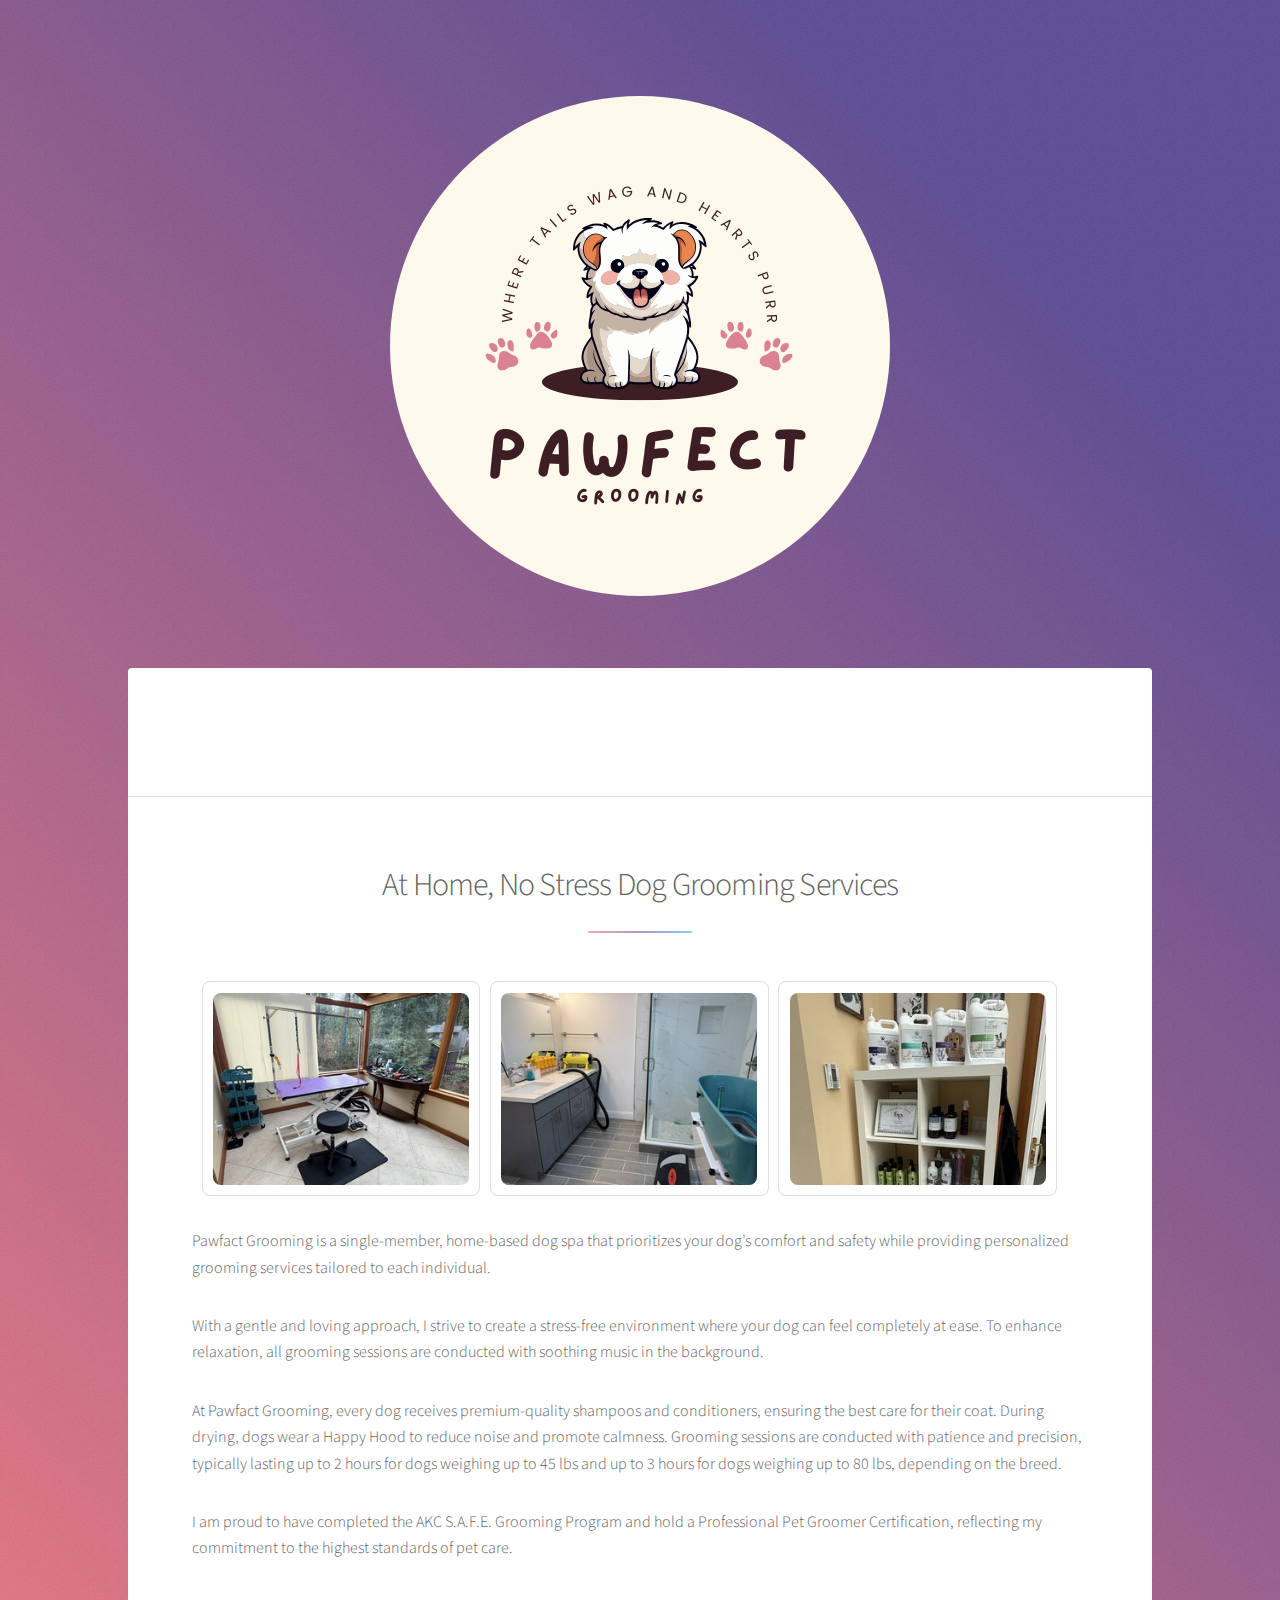
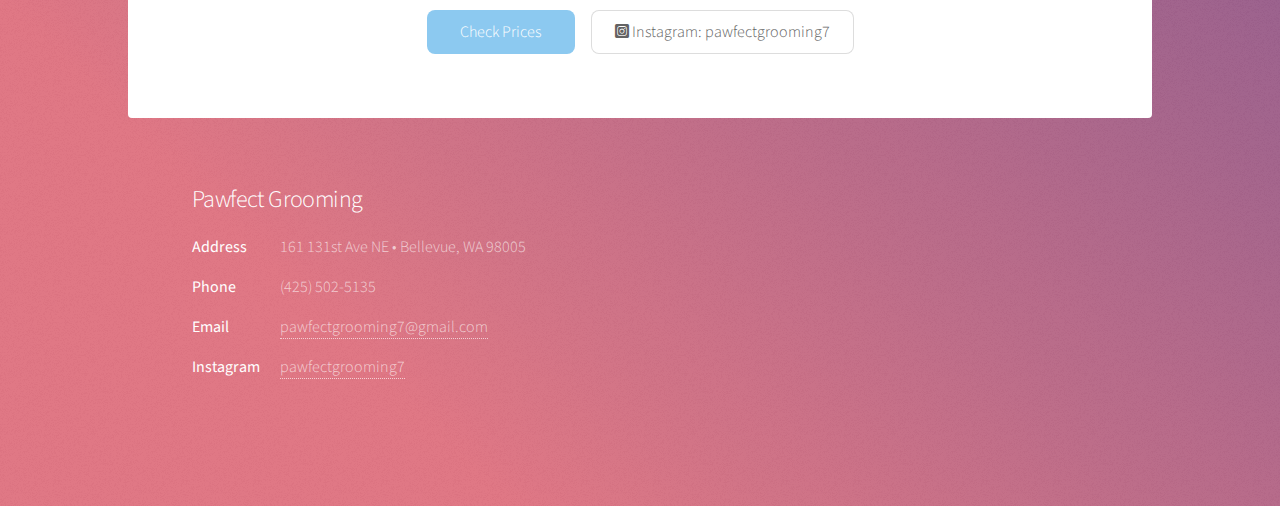
<file: index.html>
<!DOCTYPE HTML>
<!--
	Stellar by HTML5 UP
	html5up.net | @ajlkn
	Free for personal and commercial use under the CCA 3.0 license (html5up.net/license)
-->
<html>
	<head>
		<title>Pawfect Grooming</title>
		<meta charset="utf-8" />
		<meta name="viewport" content="width=device-width, initial-scale=1, user-scalable=no" />
		<link rel="icon" type="image/png" href="/favicon-96x96.png" sizes="96x96" />
		<link rel="icon" type="image/svg+xml" href="/favicon.svg" />
		<link rel="shortcut icon" href="/favicon.ico" />
		<link rel="apple-touch-icon" sizes="180x180" href="/apple-touch-icon.png" />
		<link rel="manifest" href="/site.webmanifest" />
		<link rel="stylesheet" href="assets/css/main.css" />
		<noscript><link rel="stylesheet" href="assets/css/noscript.css" /></noscript>
	</head>
	<!-- Google tag (gtag.js) -->
	<script async src="https://www.googletagmanager.com/gtag/js?id=G-D6GTR322LR"></script>
	<script>
		window.dataLayer = window.dataLayer || [];
		function gtag(){dataLayer.push(arguments);}
		gtag('js', new Date());
		gtag('config', 'G-D6GTR322LR');
	</script>
	<body class="is-preload">

		<!-- Wrapper -->
			<div id="wrapper">

				<!-- Header -->
					<header id="header" class="alt">
						<span class="logo">
							<img src="images/pawfect.png" alt="" />
						</span>
					</header>

				<!-- Main -->
					<div id="main">

						<!-- Introduction -->
							<section id="intro" class="main">
								<div class="spotlight">
									<div class="content">
										<behold-widget feed-id="4YkblIjTZgaMwfU7TBvM"></behold-widget>
										<script>
										(() => {
											const d=document,s=d.createElement("script");s.type="module";
											s.src="https://w.behold.so/widget.js";d.head.append(s);
										})();
										</script>
									</div>
								</div>
							</section>

						<!-- Get Started -->
							<section id="cta" class="main special">
								<header class="major">
									<h2>At Home, No Stress Dog Grooming Services</h2>
								</header>
								<div class="spotlight">
									<span class="image"><img src="images/home1.jpeg" alt="" /></span>
									<span class="image"><img src="images/home2.jpeg" alt="" /></span>
									<span class="image"><img src="images/home3.jpeg" alt="" /></span>
								</div>
								<div class="main" style="text-align: left">
									<p>Pawfact Grooming is a single-member, home-based dog spa that prioritizes your dog’s comfort and safety while providing personalized grooming services tailored to each individual.</p>
									<p>With a gentle and loving approach, I strive to create a stress-free environment where your dog can feel completely at ease. To enhance relaxation, all grooming sessions are conducted with soothing music in the background.</p>
									<p>At Pawfact Grooming, every dog receives premium-quality shampoos and conditioners, ensuring the best care for their coat. During drying, dogs wear a Happy Hood to reduce noise and promote calmness. Grooming sessions are conducted with patience and precision, typically lasting up to 2 hours for dogs weighing up to 45 lbs and up to 3 hours for dogs weighing up to 80 lbs, depending on the breed.</p>
									<p>I am proud to have completed the AKC S.A.F.E. Grooming Program and hold a Professional Pet Groomer Certification, reflecting my commitment to the highest standards of pet care.</p>
								</div>
								<footer class="major">
									<ul class="actions special">
										<li><a href="https://booking.moego.pet/ol/landing?name=PawfectGrooming120661" class="button primary">Check Prices</a></li>
										<li>
											<a href="https://www.instagram.com/pawfectgrooming7" class="button" target="_blank">
												<i class="icon brands fa-instagram-square"></i>
												Instagram: pawfectgrooming7
											</a>
										</li>
									</ul>
								</footer>
							</section>

					</div>

				<!-- Footer -->
					<footer id="footer">
						<section>
							<h2>Pawfect Grooming</h2>
							<dl class="alt">
								<dt>Address</dt>
								<dd>161 131st Ave NE &bull; Bellevue, WA 98005</dd>
								<dt>Phone</dt>
								<dd>(425) 502-5135</dd>
								<dt>Email</dt>
								<dd><a href="mailto:pawfectgrooming7@gmail.com">pawfectgrooming7@gmail.com</a></dd>
								<dt>Instagram</dt>
								<dd><a href="https://www.instagram.com/pawfectgrooming7">pawfectgrooming7</a></dd>
							</dl>
						</section>
					</footer>

			</div>

		<!-- Scripts -->
			<script src="assets/js/jquery.min.js"></script>
			<script src="assets/js/jquery.scrollex.min.js"></script>
			<script src="assets/js/jquery.scrolly.min.js"></script>
			<script src="assets/js/browser.min.js"></script>
			<script src="assets/js/breakpoints.min.js"></script>
			<script src="assets/js/util.js"></script>
			<script src="assets/js/main.js"></script>

	</body>
</html>
</file>
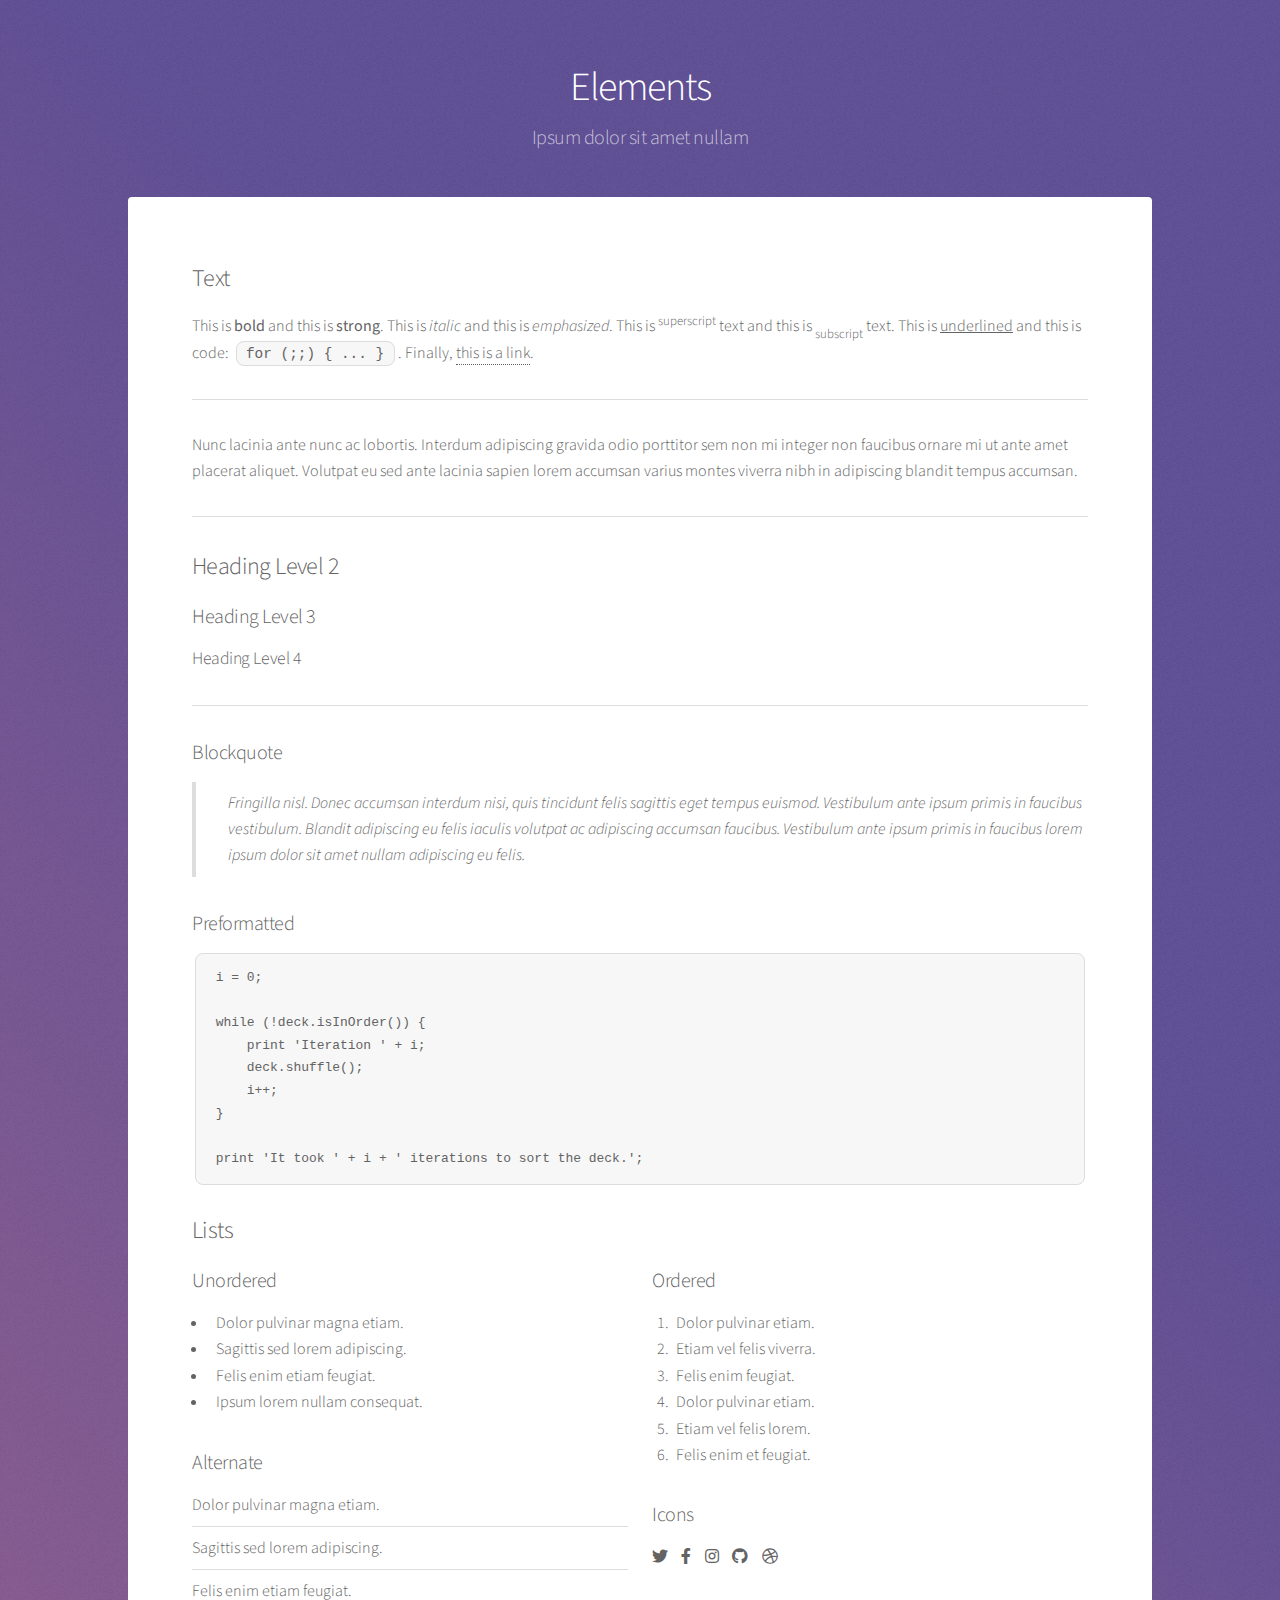
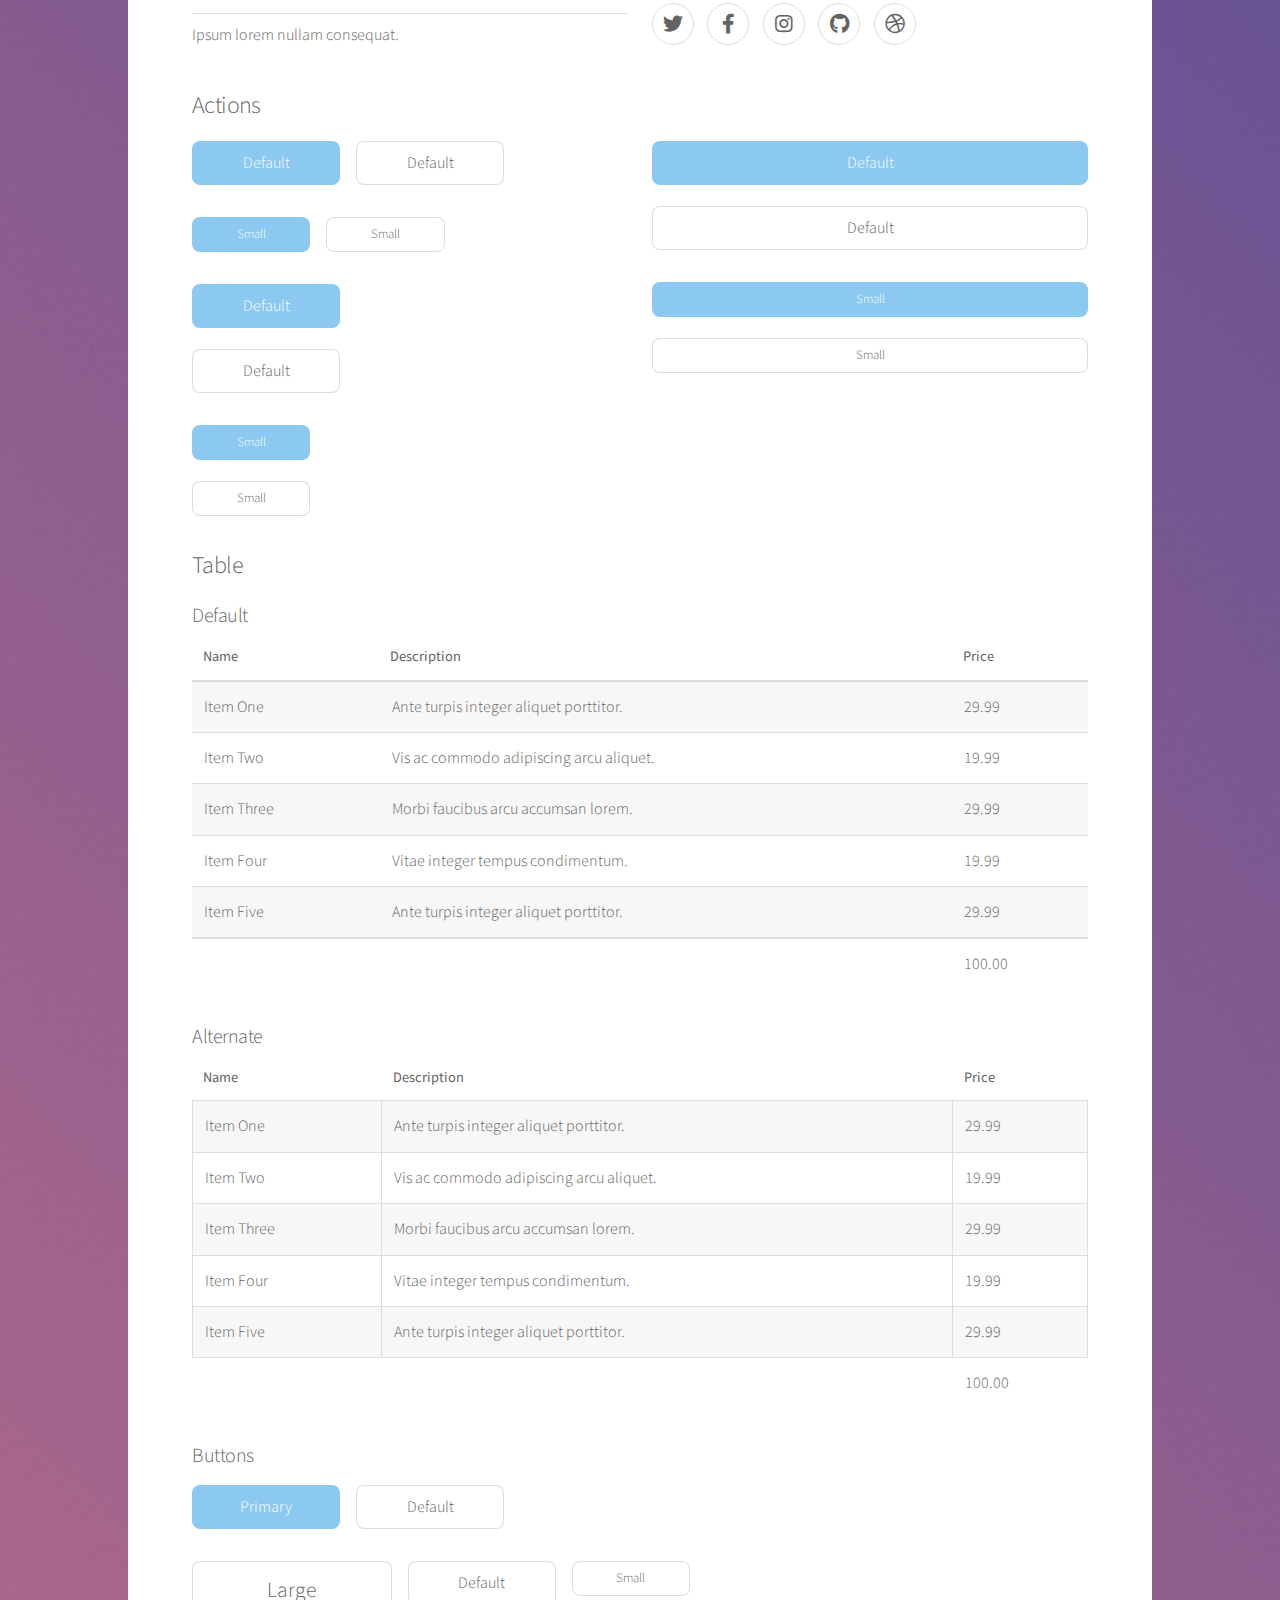
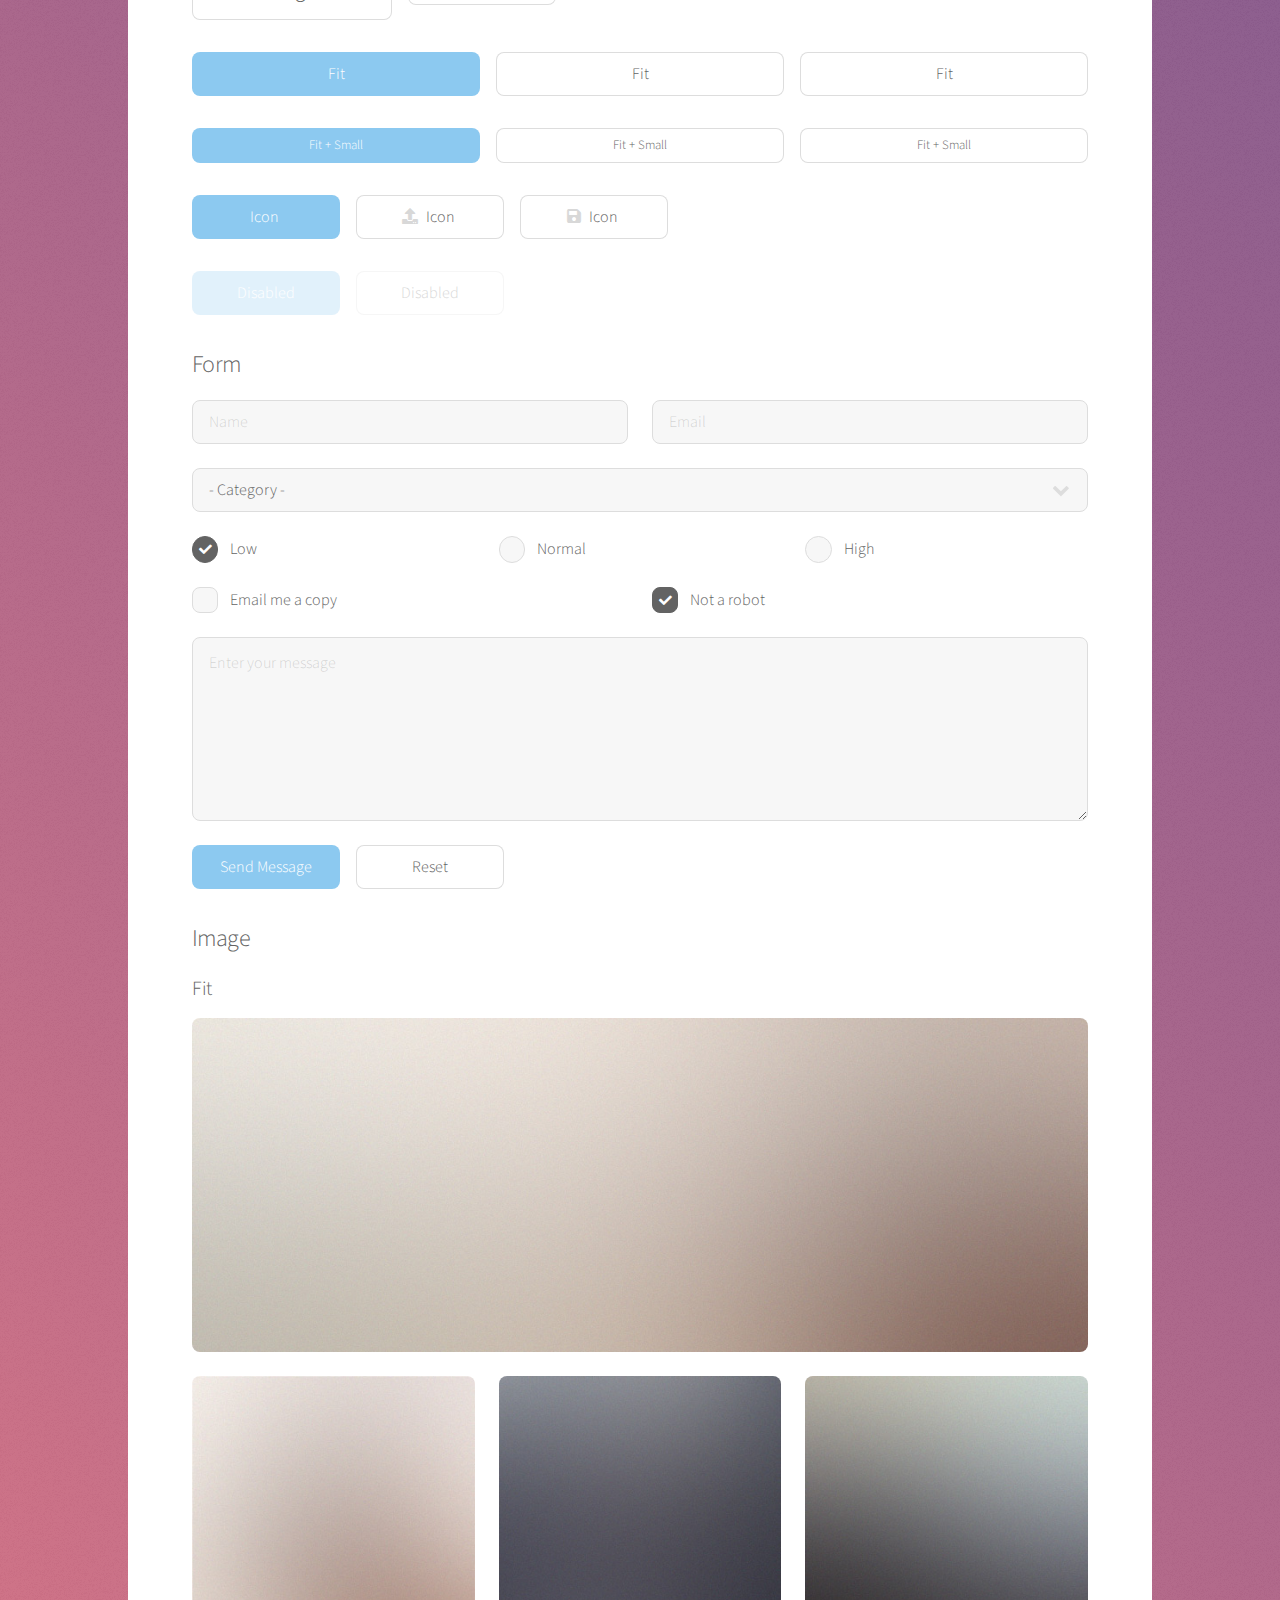
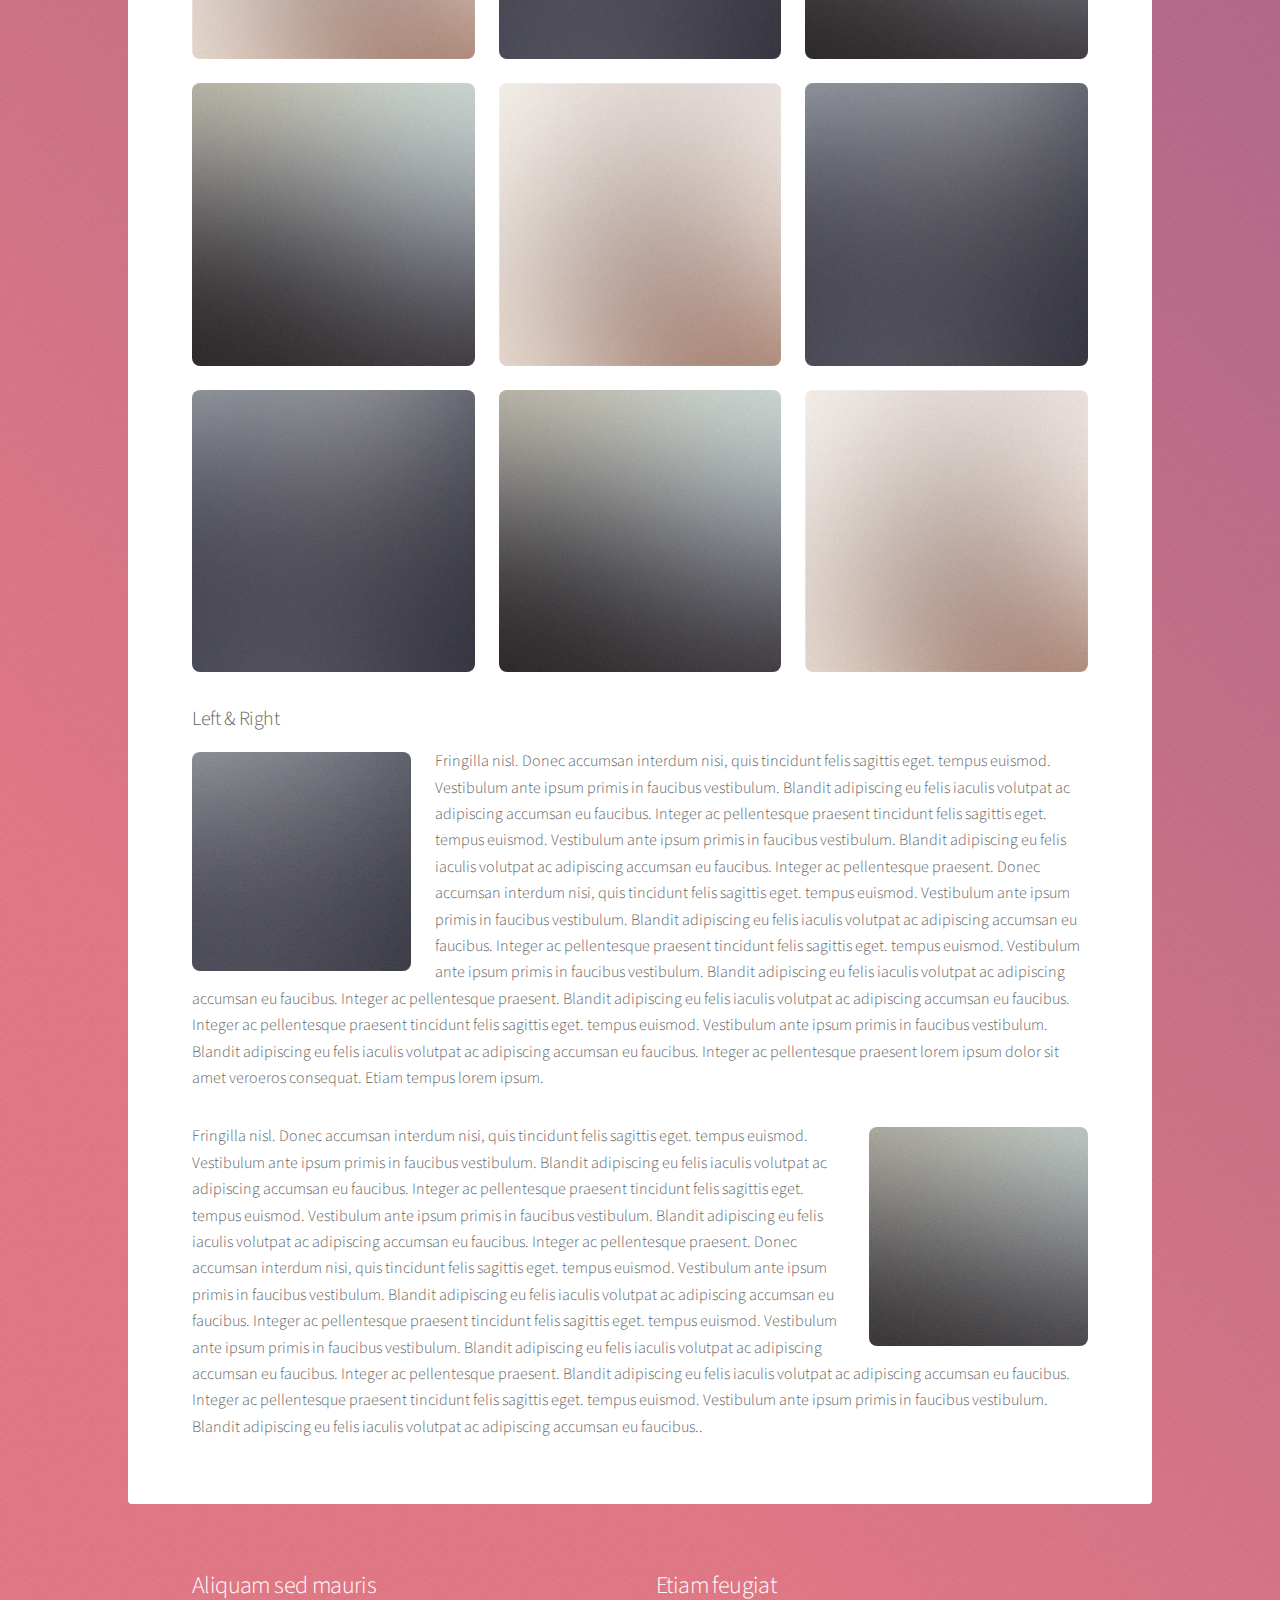
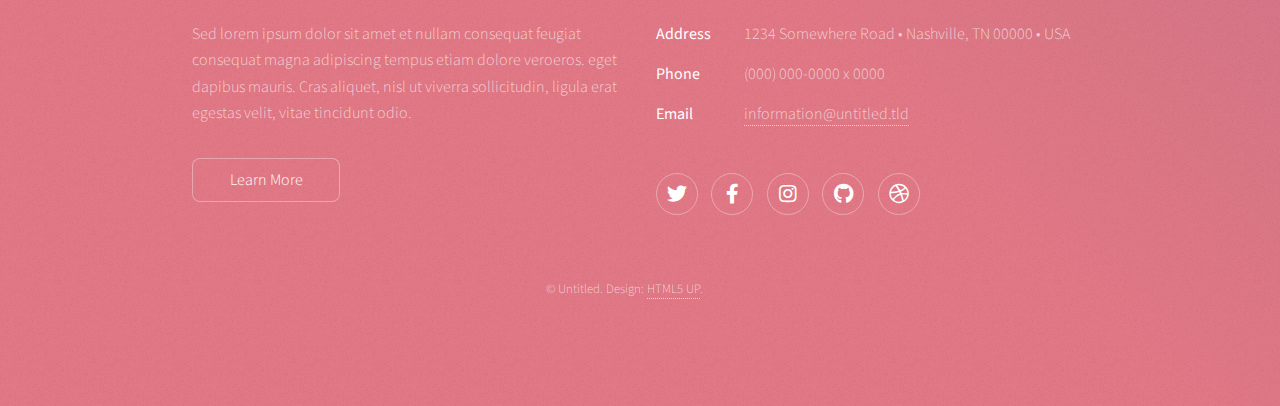
<file: elements.html>
<!DOCTYPE HTML>
<!--
	Stellar by HTML5 UP
	html5up.net | @ajlkn
	Free for personal and commercial use under the CCA 3.0 license (html5up.net/license)
-->
<html>
	<head>
		<title>Elements - Stellar by HTML5 UP</title>
		<meta charset="utf-8" />
		<meta name="viewport" content="width=device-width, initial-scale=1, user-scalable=no" />
		<link rel="stylesheet" href="assets/css/main.css" />
		<noscript><link rel="stylesheet" href="assets/css/noscript.css" /></noscript>
	</head>
	<body class="is-preload">

		<!-- Wrapper -->
			<div id="wrapper">

				<!-- Header -->
					<header id="header">
						<h1>Elements</h1>
						<p>Ipsum dolor sit amet nullam</p>
					</header>

				<!-- Main -->
					<div id="main">

						<!-- Content -->
							<section id="content" class="main">

								<!-- Text -->
									<section>
										<h2>Text</h2>
										<p>This is <b>bold</b> and this is <strong>strong</strong>. This is <i>italic</i> and this is <em>emphasized</em>.
										This is <sup>superscript</sup> text and this is <sub>subscript</sub> text.
										This is <u>underlined</u> and this is code: <code>for (;;) { ... }</code>. Finally, <a href="#">this is a link</a>.</p>
										<hr />
										<p>Nunc lacinia ante nunc ac lobortis. Interdum adipiscing gravida odio porttitor sem non mi integer non faucibus ornare mi ut ante amet placerat aliquet. Volutpat eu sed ante lacinia sapien lorem accumsan varius montes viverra nibh in adipiscing blandit tempus accumsan.</p>
										<hr />
										<h2>Heading Level 2</h2>
										<h3>Heading Level 3</h3>
										<h4>Heading Level 4</h4>
										<hr />
										<h3>Blockquote</h3>
										<blockquote>Fringilla nisl. Donec accumsan interdum nisi, quis tincidunt felis sagittis eget tempus euismod. Vestibulum ante ipsum primis in faucibus vestibulum. Blandit adipiscing eu felis iaculis volutpat ac adipiscing accumsan faucibus. Vestibulum ante ipsum primis in faucibus lorem ipsum dolor sit amet nullam adipiscing eu felis.</blockquote>
										<h3>Preformatted</h3>
										<pre><code>i = 0;

while (!deck.isInOrder()) {
    print 'Iteration ' + i;
    deck.shuffle();
    i++;
}

print 'It took ' + i + ' iterations to sort the deck.';</code></pre>
									</section>

								<!-- Lists -->
									<section>
										<h2>Lists</h2>
										<div class="row">
											<div class="col-6 col-12-medium">
												<h3>Unordered</h3>
												<ul>
													<li>Dolor pulvinar magna etiam.</li>
													<li>Sagittis sed lorem adipiscing.</li>
													<li>Felis enim etiam feugiat.</li>
													<li>Ipsum lorem nullam consequat.</li>
												</ul>
												<h3>Alternate</h3>
												<ul class="alt">
													<li>Dolor pulvinar magna etiam.</li>
													<li>Sagittis sed lorem adipiscing.</li>
													<li>Felis enim etiam feugiat.</li>
													<li>Ipsum lorem nullam consequat.</li>
												</ul>
											</div>
											<div class="col-6 col-12-medium">
												<h3>Ordered</h3>
												<ol>
													<li>Dolor pulvinar etiam.</li>
													<li>Etiam vel felis viverra.</li>
													<li>Felis enim feugiat.</li>
													<li>Dolor pulvinar etiam.</li>
													<li>Etiam vel felis lorem.</li>
													<li>Felis enim et feugiat.</li>
												</ol>
												<h3>Icons</h3>
												<ul class="icons">
													<li><a href="#" class="icon brands fa-twitter"><span class="label">Twitter</span></a></li>
													<li><a href="#" class="icon brands fa-facebook-f"><span class="label">Facebook</span></a></li>
													<li><a href="#" class="icon brands fa-instagram"><span class="label">Instagram</span></a></li>
													<li><a href="#" class="icon brands fa-github"><span class="label">GitHub</span></a></li>
													<li><a href="#" class="icon brands fa-dribbble"><span class="label">Dribbble</span></a></li>
												</ul>
												<ul class="icons">
													<li><a href="#" class="icon brands alt fa-twitter"><span class="label">Twitter</span></a></li>
													<li><a href="#" class="icon brands alt fa-facebook-f"><span class="label">Facebook</span></a></li>
													<li><a href="#" class="icon brands alt fa-instagram"><span class="label">Instagram</span></a></li>
													<li><a href="#" class="icon brands alt fa-github"><span class="label">GitHub</span></a></li>
													<li><a href="#" class="icon brands alt fa-dribbble"><span class="label">Dribbble</span></a></li>
												</ul>
											</div>
										</div>
										<h2>Actions</h2>
										<div class="row">
											<div class="col-6 col-12-medium">
												<ul class="actions">
													<li><a href="#" class="button primary">Default</a></li>
													<li><a href="#" class="button">Default</a></li>
												</ul>
												<ul class="actions small">
													<li><a href="#" class="button primary small">Small</a></li>
													<li><a href="#" class="button small">Small</a></li>
												</ul>
												<ul class="actions stacked">
													<li><a href="#" class="button primary">Default</a></li>
													<li><a href="#" class="button">Default</a></li>
												</ul>
												<ul class="actions stacked">
													<li><a href="#" class="button primary small">Small</a></li>
													<li><a href="#" class="button small">Small</a></li>
												</ul>
											</div>
											<div class="col-6 col-12-medium">
												<ul class="actions stacked">
													<li><a href="#" class="button primary fit">Default</a></li>
													<li><a href="#" class="button fit">Default</a></li>
												</ul>
												<ul class="actions stacked">
													<li><a href="#" class="button primary small fit">Small</a></li>
													<li><a href="#" class="button small fit">Small</a></li>
												</ul>
											</div>
										</div>
									</section>

								<!-- Table -->
									<section>
										<h2>Table</h2>
										<h3>Default</h3>
										<div class="table-wrapper">
											<table>
												<thead>
													<tr>
														<th>Name</th>
														<th>Description</th>
														<th>Price</th>
													</tr>
												</thead>
												<tbody>
													<tr>
														<td>Item One</td>
														<td>Ante turpis integer aliquet porttitor.</td>
														<td>29.99</td>
													</tr>
													<tr>
														<td>Item Two</td>
														<td>Vis ac commodo adipiscing arcu aliquet.</td>
														<td>19.99</td>
													</tr>
													<tr>
														<td>Item Three</td>
														<td> Morbi faucibus arcu accumsan lorem.</td>
														<td>29.99</td>
													</tr>
													<tr>
														<td>Item Four</td>
														<td>Vitae integer tempus condimentum.</td>
														<td>19.99</td>
													</tr>
													<tr>
														<td>Item Five</td>
														<td>Ante turpis integer aliquet porttitor.</td>
														<td>29.99</td>
													</tr>
												</tbody>
												<tfoot>
													<tr>
														<td colspan="2"></td>
														<td>100.00</td>
													</tr>
												</tfoot>
											</table>
										</div>

										<h3>Alternate</h3>
										<div class="table-wrapper">
											<table class="alt">
												<thead>
													<tr>
														<th>Name</th>
														<th>Description</th>
														<th>Price</th>
													</tr>
												</thead>
												<tbody>
													<tr>
														<td>Item One</td>
														<td>Ante turpis integer aliquet porttitor.</td>
														<td>29.99</td>
													</tr>
													<tr>
														<td>Item Two</td>
														<td>Vis ac commodo adipiscing arcu aliquet.</td>
														<td>19.99</td>
													</tr>
													<tr>
														<td>Item Three</td>
														<td> Morbi faucibus arcu accumsan lorem.</td>
														<td>29.99</td>
													</tr>
													<tr>
														<td>Item Four</td>
														<td>Vitae integer tempus condimentum.</td>
														<td>19.99</td>
													</tr>
													<tr>
														<td>Item Five</td>
														<td>Ante turpis integer aliquet porttitor.</td>
														<td>29.99</td>
													</tr>
												</tbody>
												<tfoot>
													<tr>
														<td colspan="2"></td>
														<td>100.00</td>
													</tr>
												</tfoot>
											</table>
										</div>
									</section>

								<!-- Buttons -->
									<section>
										<h3>Buttons</h3>
										<ul class="actions">
											<li><a href="#" class="button primary">Primary</a></li>
											<li><a href="#" class="button">Default</a></li>
										</ul>
										<ul class="actions">
											<li><a href="#" class="button large">Large</a></li>
											<li><a href="#" class="button">Default</a></li>
											<li><a href="#" class="button small">Small</a></li>
										</ul>
										<ul class="actions fit">
											<li><a href="#" class="button primary fit">Fit</a></li>
											<li><a href="#" class="button fit">Fit</a></li>
											<li><a href="#" class="button fit">Fit</a></li>
										</ul>
										<ul class="actions fit small">
											<li><a href="#" class="button primary fit small">Fit + Small</a></li>
											<li><a href="#" class="button fit small">Fit + Small</a></li>
											<li><a href="#" class="button fit small">Fit + Small</a></li>
										</ul>
										<ul class="actions">
											<li><a href="#" class="button primary icon solidfa-download">Icon</a></li>
											<li><a href="#" class="button icon solid fa-upload">Icon</a></li>
											<li><a href="#" class="button icon solid fa-save">Icon</a></li>
										</ul>
										<ul class="actions">
											<li><span class="button primary disabled">Disabled</span></li>
											<li><span class="button disabled">Disabled</span></li>
										</ul>
									</section>

								<!-- Form -->
									<section>
										<h2>Form</h2>
										<form method="post" action="#">
											<div class="row gtr-uniform">
												<div class="col-6 col-12-xsmall">
													<input type="text" name="demo-name" id="demo-name" value="" placeholder="Name" />
												</div>
												<div class="col-6 col-12-xsmall">
													<input type="email" name="demo-email" id="demo-email" value="" placeholder="Email" />
												</div>
												<div class="col-12">
													<select name="demo-category" id="demo-category">
														<option value="">- Category -</option>
														<option value="1">Manufacturing</option>
														<option value="1">Shipping</option>
														<option value="1">Administration</option>
														<option value="1">Human Resources</option>
													</select>
												</div>
												<div class="col-4 col-12-small">
													<input type="radio" id="demo-priority-low" name="demo-priority" checked>
													<label for="demo-priority-low">Low</label>
												</div>
												<div class="col-4 col-12-small">
													<input type="radio" id="demo-priority-normal" name="demo-priority">
													<label for="demo-priority-normal">Normal</label>
												</div>
												<div class="col-4 col-12-small">
													<input type="radio" id="demo-priority-high" name="demo-priority">
													<label for="demo-priority-high">High</label>
												</div>
												<div class="col-6 col-12-small">
													<input type="checkbox" id="demo-copy" name="demo-copy">
													<label for="demo-copy">Email me a copy</label>
												</div>
												<div class="col-6 col-12-small">
													<input type="checkbox" id="demo-human" name="demo-human" checked>
													<label for="demo-human">Not a robot</label>
												</div>
												<div class="col-12">
													<textarea name="demo-message" id="demo-message" placeholder="Enter your message" rows="6"></textarea>
												</div>
												<div class="col-12">
													<ul class="actions">
														<li><input type="submit" value="Send Message" class="primary" /></li>
														<li><input type="reset" value="Reset" /></li>
													</ul>
												</div>
											</div>
										</form>
									</section>

								<!-- Image -->
									<section>
										<h2>Image</h2>
										<h3>Fit</h3>
										<div class="box alt">
											<div class="row gtr-uniform">
												<div class="col-12"><span class="image fit"><img src="images/pic04.jpg" alt="" /></span></div>
												<div class="col-4"><span class="image fit"><img src="images/pic01.jpg" alt="" /></span></div>
												<div class="col-4"><span class="image fit"><img src="images/pic02.jpg" alt="" /></span></div>
												<div class="col-4"><span class="image fit"><img src="images/pic03.jpg" alt="" /></span></div>
												<div class="col-4"><span class="image fit"><img src="images/pic03.jpg" alt="" /></span></div>
												<div class="col-4"><span class="image fit"><img src="images/pic01.jpg" alt="" /></span></div>
												<div class="col-4"><span class="image fit"><img src="images/pic02.jpg" alt="" /></span></div>
												<div class="col-4"><span class="image fit"><img src="images/pic02.jpg" alt="" /></span></div>
												<div class="col-4"><span class="image fit"><img src="images/pic03.jpg" alt="" /></span></div>
												<div class="col-4"><span class="image fit"><img src="images/pic01.jpg" alt="" /></span></div>
											</div>
										</div>
										<h3>Left &amp; Right</h3>
										<p><span class="image left"><img src="images/pic05.jpg" alt="" /></span>Fringilla nisl. Donec accumsan interdum nisi, quis tincidunt felis sagittis eget. tempus euismod. Vestibulum ante ipsum primis in faucibus vestibulum. Blandit adipiscing eu felis iaculis volutpat ac adipiscing accumsan eu faucibus. Integer ac pellentesque praesent tincidunt felis sagittis eget. tempus euismod. Vestibulum ante ipsum primis in faucibus vestibulum. Blandit adipiscing eu felis iaculis volutpat ac adipiscing accumsan eu faucibus. Integer ac pellentesque praesent. Donec accumsan interdum nisi, quis tincidunt felis sagittis eget. tempus euismod. Vestibulum ante ipsum primis in faucibus vestibulum. Blandit adipiscing eu felis iaculis volutpat ac adipiscing accumsan eu faucibus. Integer ac pellentesque praesent tincidunt felis sagittis eget. tempus euismod. Vestibulum ante ipsum primis in faucibus vestibulum. Blandit adipiscing eu felis iaculis volutpat ac adipiscing accumsan eu faucibus. Integer ac pellentesque praesent. Blandit adipiscing eu felis iaculis volutpat ac adipiscing accumsan eu faucibus. Integer ac pellentesque praesent tincidunt felis sagittis eget. tempus euismod. Vestibulum ante ipsum primis in faucibus vestibulum. Blandit adipiscing eu felis iaculis volutpat ac adipiscing accumsan eu faucibus. Integer ac pellentesque praesent lorem ipsum dolor sit amet veroeros consequat. Etiam tempus lorem ipsum.</p>
										<p><span class="image right"><img src="images/pic06.jpg" alt="" /></span>Fringilla nisl. Donec accumsan interdum nisi, quis tincidunt felis sagittis eget. tempus euismod. Vestibulum ante ipsum primis in faucibus vestibulum. Blandit adipiscing eu felis iaculis volutpat ac adipiscing accumsan eu faucibus. Integer ac pellentesque praesent tincidunt felis sagittis eget. tempus euismod. Vestibulum ante ipsum primis in faucibus vestibulum. Blandit adipiscing eu felis iaculis volutpat ac adipiscing accumsan eu faucibus. Integer ac pellentesque praesent. Donec accumsan interdum nisi, quis tincidunt felis sagittis eget. tempus euismod. Vestibulum ante ipsum primis in faucibus vestibulum. Blandit adipiscing eu felis iaculis volutpat ac adipiscing accumsan eu faucibus. Integer ac pellentesque praesent tincidunt felis sagittis eget. tempus euismod. Vestibulum ante ipsum primis in faucibus vestibulum. Blandit adipiscing eu felis iaculis volutpat ac adipiscing accumsan eu faucibus. Integer ac pellentesque praesent. Blandit adipiscing eu felis iaculis volutpat ac adipiscing accumsan eu faucibus. Integer ac pellentesque praesent tincidunt felis sagittis eget. tempus euismod. Vestibulum ante ipsum primis in faucibus vestibulum. Blandit adipiscing eu felis iaculis volutpat ac adipiscing accumsan eu faucibus..</p>
									</section>

							</section>

					</div>

				<!-- Footer -->
					<footer id="footer">
						<section>
							<h2>Aliquam sed mauris</h2>
							<p>Sed lorem ipsum dolor sit amet et nullam consequat feugiat consequat magna adipiscing tempus etiam dolore veroeros. eget dapibus mauris. Cras aliquet, nisl ut viverra sollicitudin, ligula erat egestas velit, vitae tincidunt odio.</p>
							<ul class="actions">
								<li><a href="#" class="button">Learn More</a></li>
							</ul>
						</section>
						<section>
							<h2>Etiam feugiat</h2>
							<dl class="alt">
								<dt>Address</dt>
								<dd>1234 Somewhere Road &bull; Nashville, TN 00000 &bull; USA</dd>
								<dt>Phone</dt>
								<dd>(000) 000-0000 x 0000</dd>
								<dt>Email</dt>
								<dd><a href="#">information@untitled.tld</a></dd>
							</dl>
							<ul class="icons">
								<li><a href="#" class="icon brands fa-twitter alt"><span class="label">Twitter</span></a></li>
								<li><a href="#" class="icon brands fa-facebook-f alt"><span class="label">Facebook</span></a></li>
								<li><a href="#" class="icon brands fa-instagram alt"><span class="label">Instagram</span></a></li>
								<li><a href="#" class="icon brands fa-github alt"><span class="label">GitHub</span></a></li>
								<li><a href="#" class="icon brands fa-dribbble alt"><span class="label">Dribbble</span></a></li>
							</ul>
						</section>
						<p class="copyright">&copy; Untitled. Design: <a href="https://html5up.net">HTML5 UP</a>.</p>
					</footer>

			</div>

		<!-- Scripts -->
			<script src="assets/js/jquery.min.js"></script>
			<script src="assets/js/jquery.scrollex.min.js"></script>
			<script src="assets/js/jquery.scrolly.min.js"></script>
			<script src="assets/js/browser.min.js"></script>
			<script src="assets/js/breakpoints.min.js"></script>
			<script src="assets/js/util.js"></script>
			<script src="assets/js/main.js"></script>

	</body>
</html>
</file>
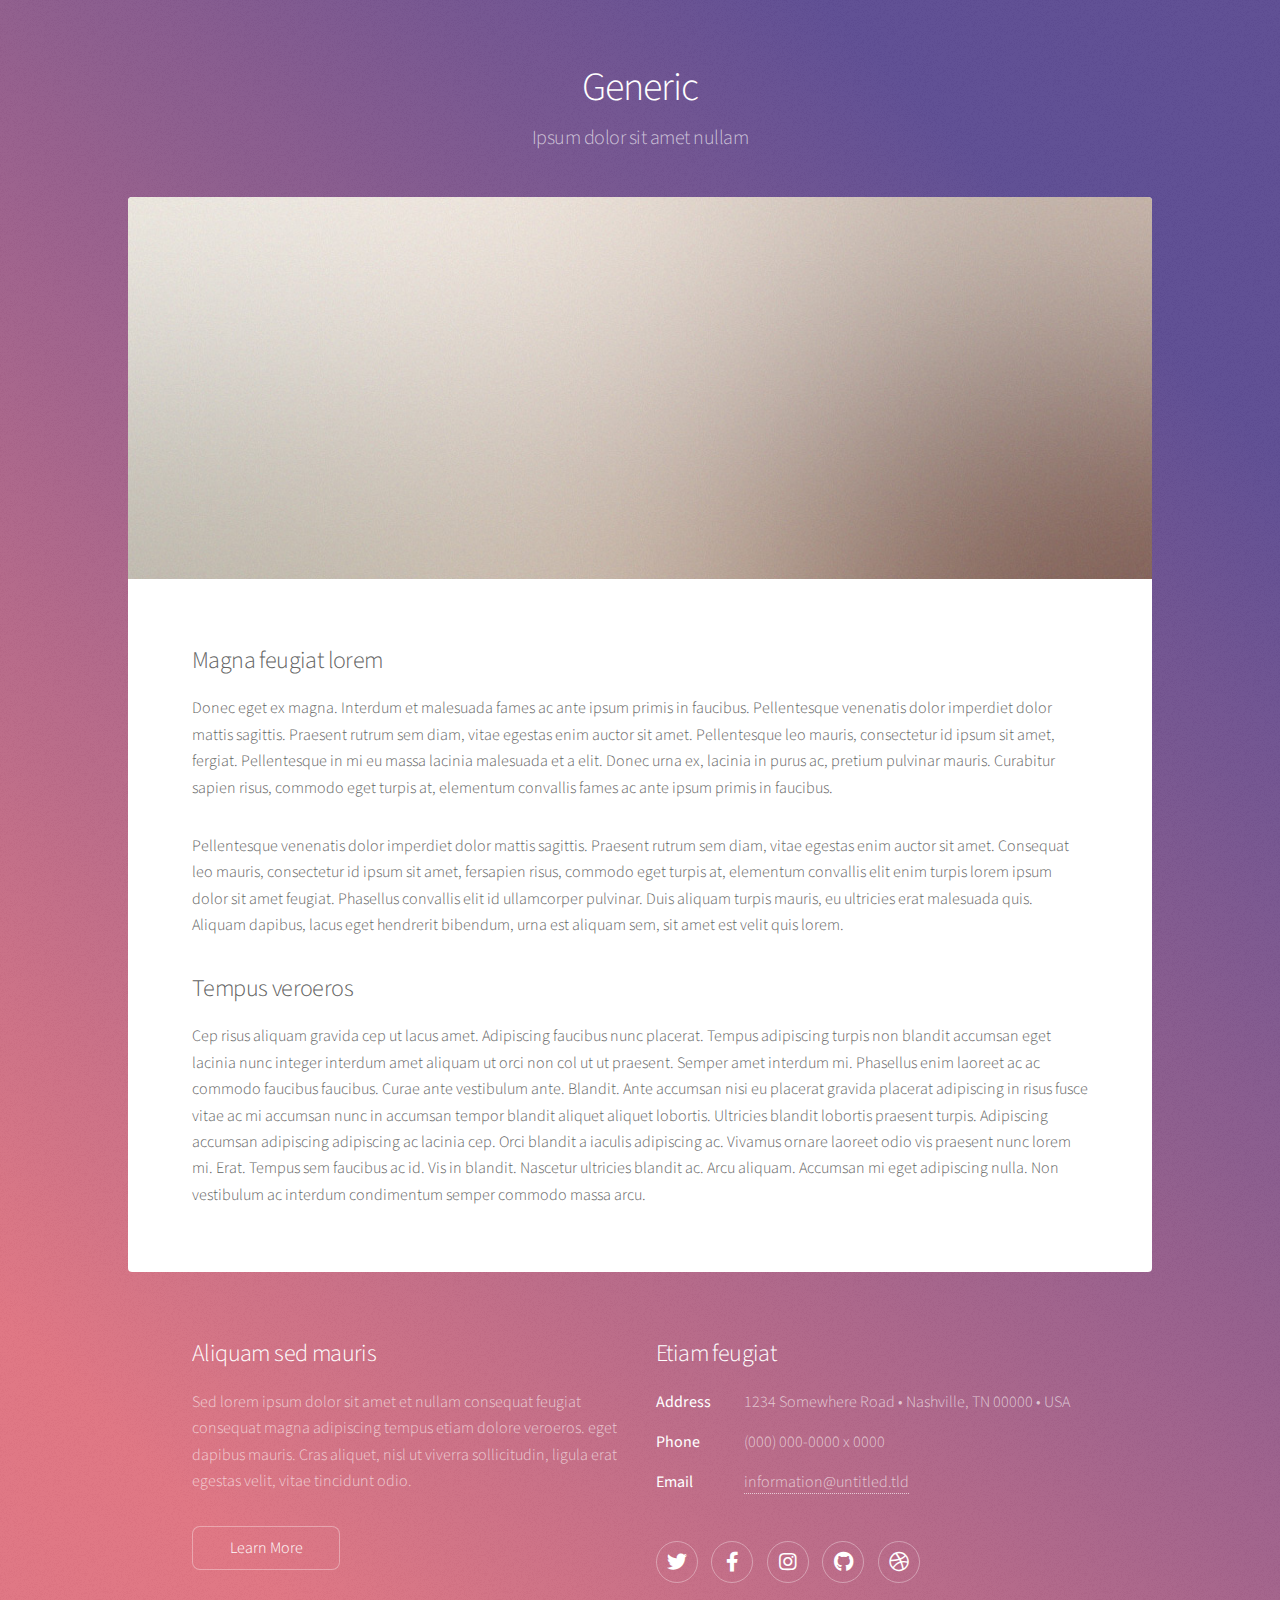
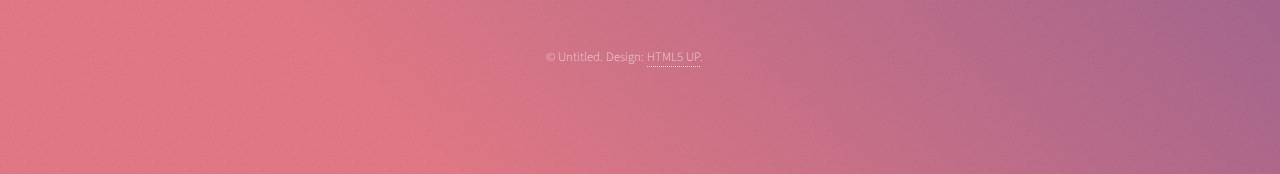
<file: generic.html>
<!DOCTYPE HTML>
<!--
	Stellar by HTML5 UP
	html5up.net | @ajlkn
	Free for personal and commercial use under the CCA 3.0 license (html5up.net/license)
-->
<html>
	<head>
		<title>Generic - Stellar by HTML5 UP</title>
		<meta charset="utf-8" />
		<meta name="viewport" content="width=device-width, initial-scale=1, user-scalable=no" />
		<link rel="stylesheet" href="assets/css/main.css" />
		<noscript><link rel="stylesheet" href="assets/css/noscript.css" /></noscript>
	</head>
	<body class="is-preload">

		<!-- Wrapper -->
			<div id="wrapper">

				<!-- Header -->
					<header id="header">
						<h1>Generic</h1>
						<p>Ipsum dolor sit amet nullam</p>
					</header>

				<!-- Main -->
					<div id="main">

						<!-- Content -->
							<section id="content" class="main">
								<span class="image main"><img src="images/pic04.jpg" alt="" /></span>
								<h2>Magna feugiat lorem</h2>
								<p>Donec eget ex magna. Interdum et malesuada fames ac ante ipsum primis in faucibus. Pellentesque venenatis dolor imperdiet dolor mattis sagittis. Praesent rutrum sem diam, vitae egestas enim auctor sit amet. Pellentesque leo mauris, consectetur id ipsum sit amet, fergiat. Pellentesque in mi eu massa lacinia malesuada et a elit. Donec urna ex, lacinia in purus ac, pretium pulvinar mauris. Curabitur sapien risus, commodo eget turpis at, elementum convallis fames ac ante ipsum primis in faucibus.</p>
								<p>Pellentesque venenatis dolor imperdiet dolor mattis sagittis. Praesent rutrum sem diam, vitae egestas enim auctor sit amet. Consequat leo mauris, consectetur id ipsum sit amet, fersapien risus, commodo eget turpis at, elementum convallis elit enim turpis lorem ipsum dolor sit amet feugiat. Phasellus convallis elit id ullamcorper pulvinar. Duis aliquam turpis mauris, eu ultricies erat malesuada quis. Aliquam dapibus, lacus eget hendrerit bibendum, urna est aliquam sem, sit amet est velit quis lorem.</p>
								<h2>Tempus veroeros</h2>
								<p>Cep risus aliquam gravida cep ut lacus amet. Adipiscing faucibus nunc placerat. Tempus adipiscing turpis non blandit accumsan eget lacinia nunc integer interdum amet aliquam ut orci non col ut ut praesent. Semper amet interdum mi. Phasellus enim laoreet ac ac commodo faucibus faucibus. Curae ante vestibulum ante. Blandit. Ante accumsan nisi eu placerat gravida placerat adipiscing in risus fusce vitae ac mi accumsan nunc in accumsan tempor blandit aliquet aliquet lobortis. Ultricies blandit lobortis praesent turpis. Adipiscing accumsan adipiscing adipiscing ac lacinia cep. Orci blandit a iaculis adipiscing ac. Vivamus ornare laoreet odio vis praesent nunc lorem mi. Erat. Tempus sem faucibus ac id. Vis in blandit. Nascetur ultricies blandit ac. Arcu aliquam. Accumsan mi eget adipiscing nulla. Non vestibulum ac interdum condimentum semper commodo massa arcu.</p>
							</section>

					</div>

				<!-- Footer -->
					<footer id="footer">
						<section>
							<h2>Aliquam sed mauris</h2>
							<p>Sed lorem ipsum dolor sit amet et nullam consequat feugiat consequat magna adipiscing tempus etiam dolore veroeros. eget dapibus mauris. Cras aliquet, nisl ut viverra sollicitudin, ligula erat egestas velit, vitae tincidunt odio.</p>
							<ul class="actions">
								<li><a href="#" class="button">Learn More</a></li>
							</ul>
						</section>
						<section>
							<h2>Etiam feugiat</h2>
							<dl class="alt">
								<dt>Address</dt>
								<dd>1234 Somewhere Road &bull; Nashville, TN 00000 &bull; USA</dd>
								<dt>Phone</dt>
								<dd>(000) 000-0000 x 0000</dd>
								<dt>Email</dt>
								<dd><a href="#">information@untitled.tld</a></dd>
							</dl>
							<ul class="icons">
								<li><a href="#" class="icon brands fa-twitter alt"><span class="label">Twitter</span></a></li>
								<li><a href="#" class="icon brands fa-facebook-f alt"><span class="label">Facebook</span></a></li>
								<li><a href="#" class="icon brands fa-instagram alt"><span class="label">Instagram</span></a></li>
								<li><a href="#" class="icon brands fa-github alt"><span class="label">GitHub</span></a></li>
								<li><a href="#" class="icon brands fa-dribbble alt"><span class="label">Dribbble</span></a></li>
							</ul>
						</section>
						<p class="copyright">&copy; Untitled. Design: <a href="https://html5up.net">HTML5 UP</a>.</p>
					</footer>

			</div>

		<!-- Scripts -->
			<script src="assets/js/jquery.min.js"></script>
			<script src="assets/js/jquery.scrollex.min.js"></script>
			<script src="assets/js/jquery.scrolly.min.js"></script>
			<script src="assets/js/browser.min.js"></script>
			<script src="assets/js/breakpoints.min.js"></script>
			<script src="assets/js/util.js"></script>
			<script src="assets/js/main.js"></script>

	</body>
</html>
</file>
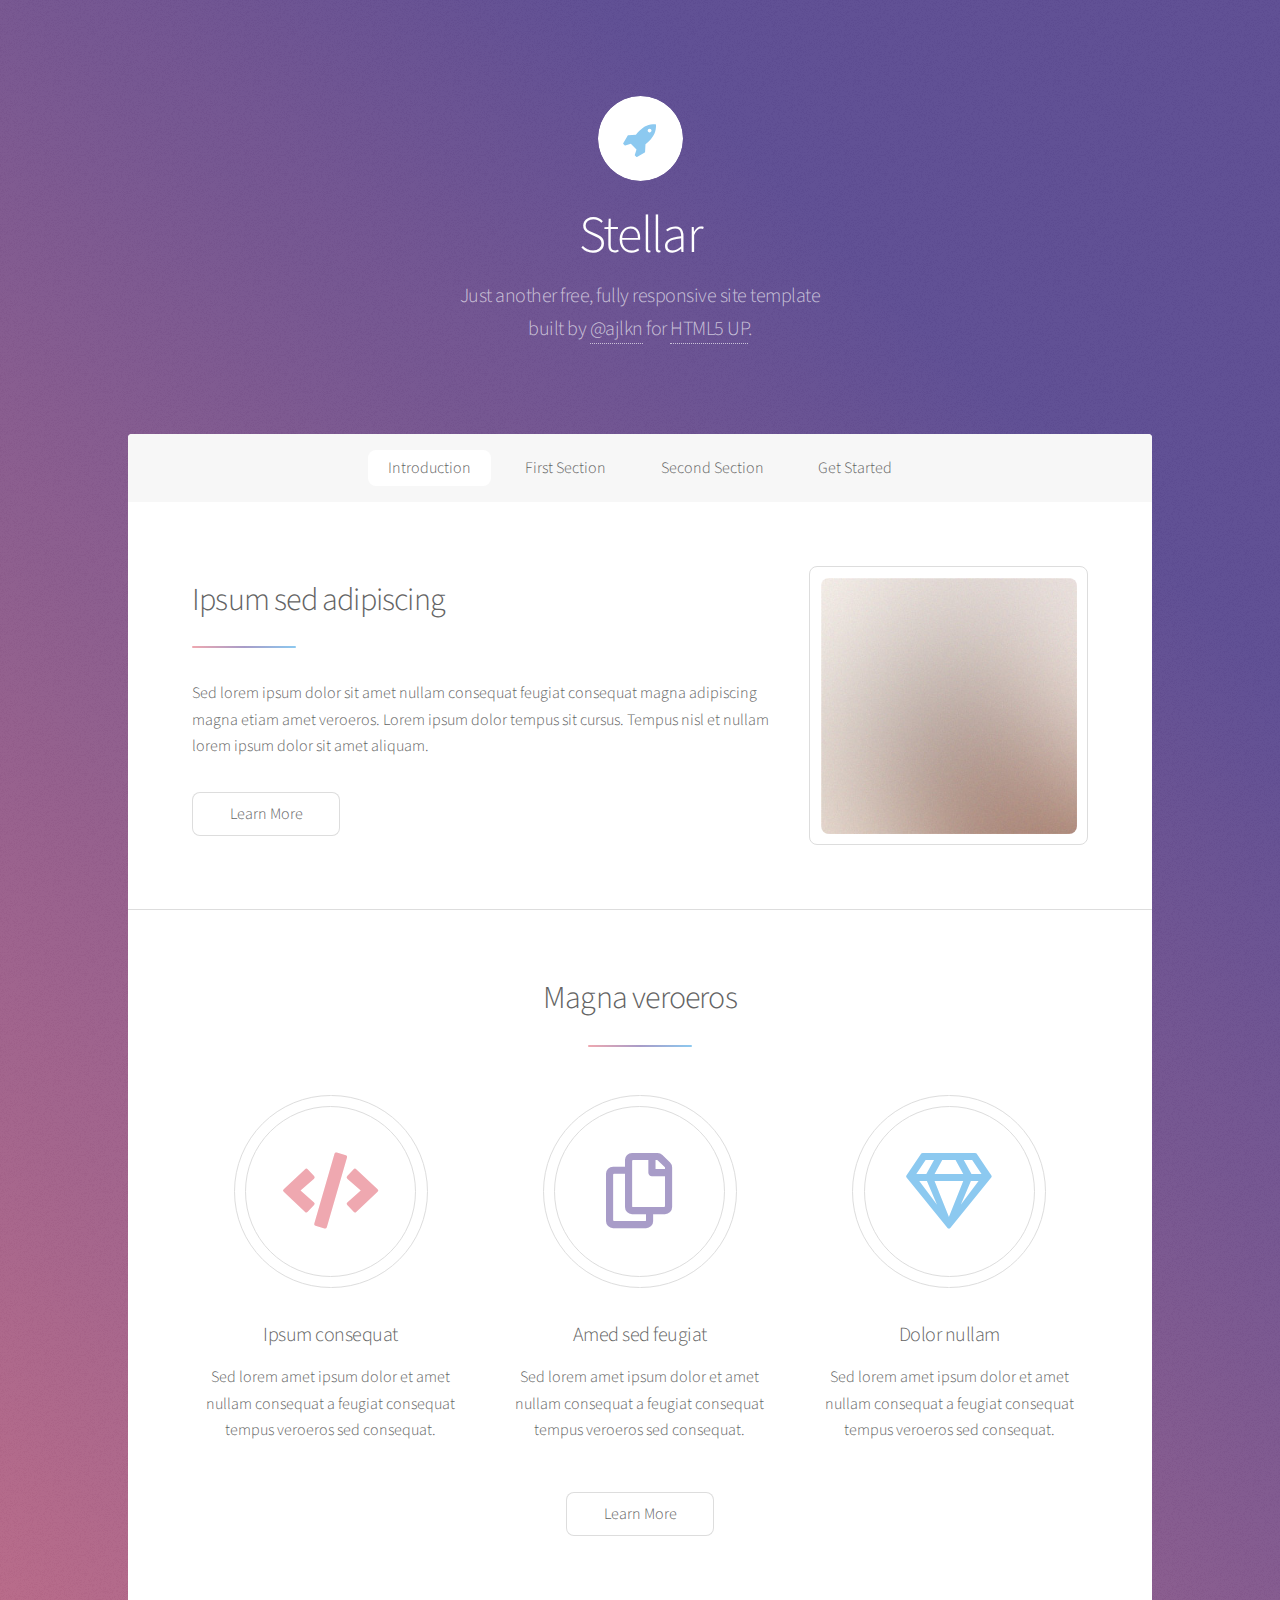
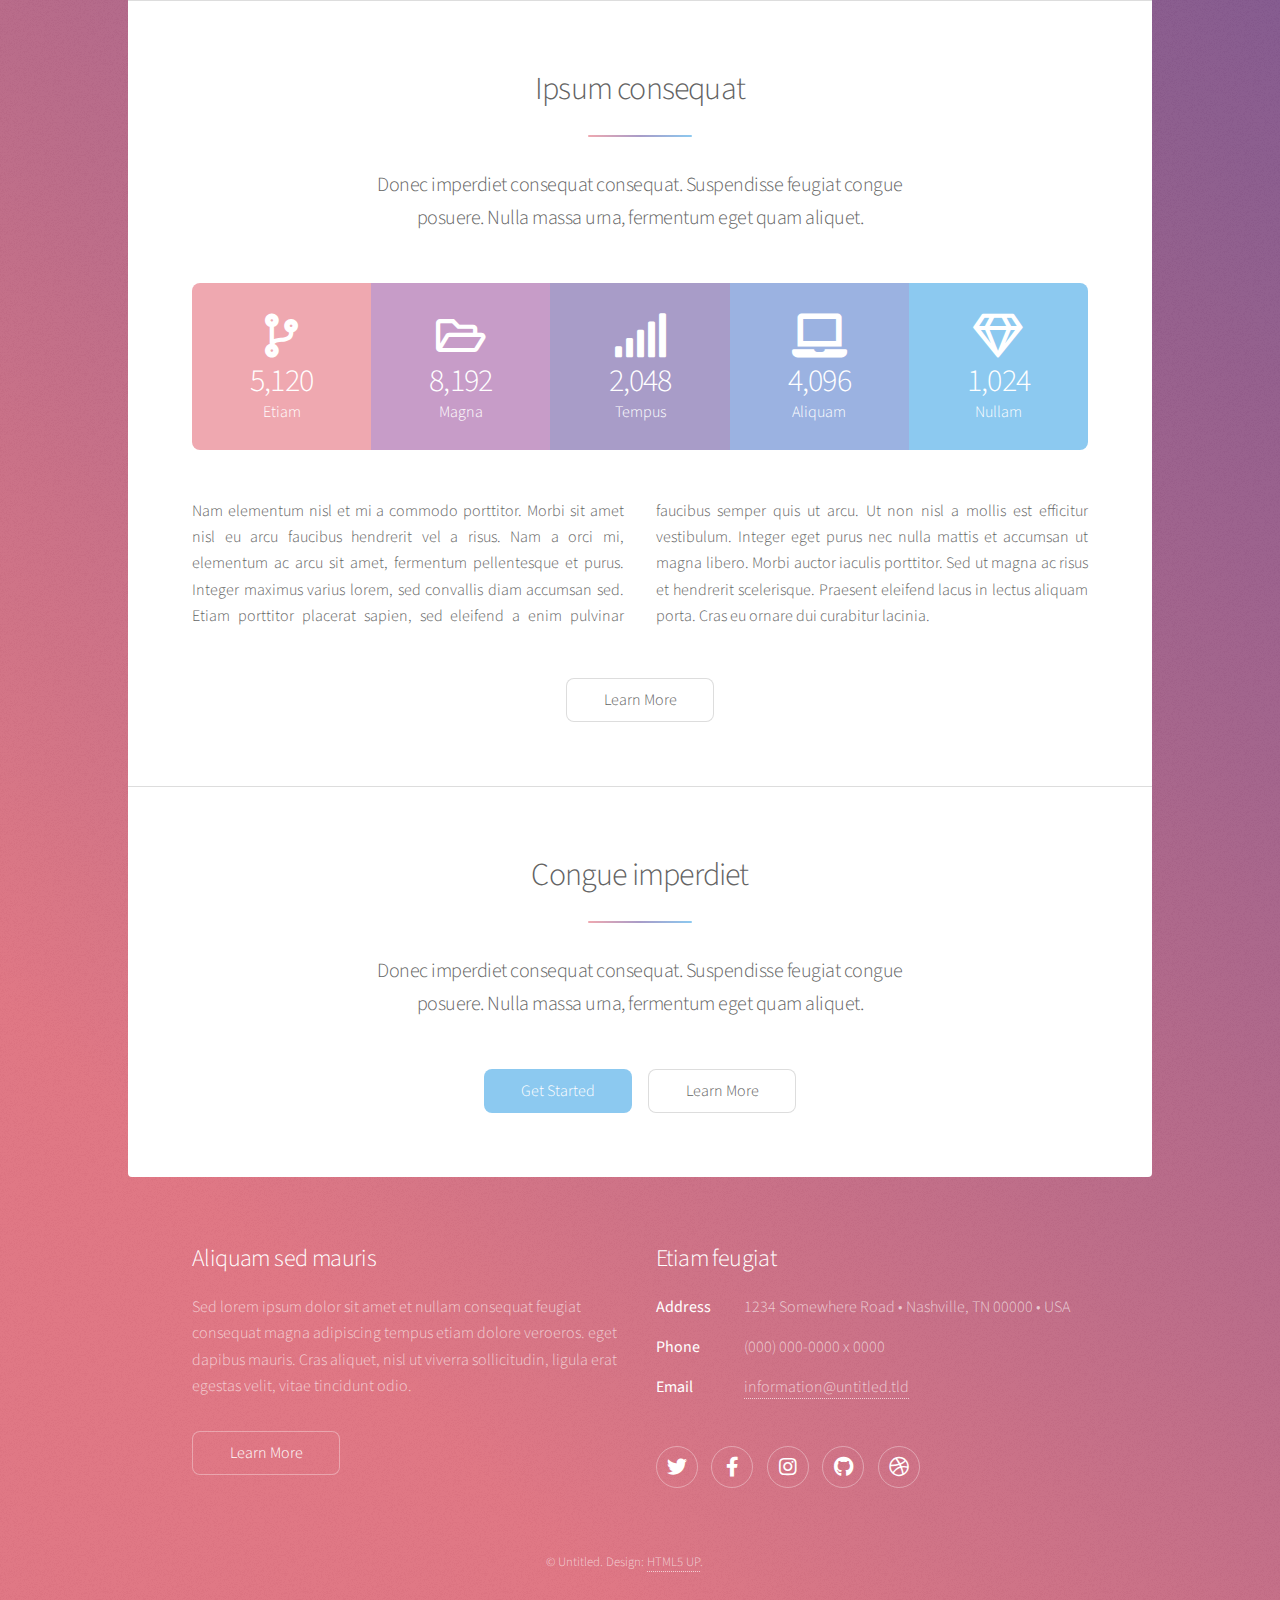
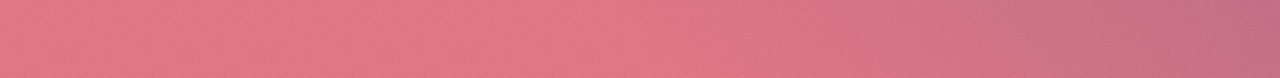
<file: index.bak.html>
<!DOCTYPE HTML>
<!--
	Stellar by HTML5 UP
	html5up.net | @ajlkn
	Free for personal and commercial use under the CCA 3.0 license (html5up.net/license)
-->
<html>
	<head>
		<title>Stellar by HTML5 UP</title>
		<meta charset="utf-8" />
		<meta name="viewport" content="width=device-width, initial-scale=1, user-scalable=no" />
		<link rel="stylesheet" href="assets/css/main.css" />
		<noscript><link rel="stylesheet" href="assets/css/noscript.css" /></noscript>
	</head>
	<body class="is-preload">

		<!-- Wrapper -->
			<div id="wrapper">

				<!-- Header -->
					<header id="header" class="alt">
						<span class="logo"><img src="images/logo.svg" alt="" /></span>
						<h1>Stellar</h1>
						<p>Just another free, fully responsive site template<br />
						built by <a href="https://twitter.com/ajlkn">@ajlkn</a> for <a href="https://html5up.net">HTML5 UP</a>.</p>
					</header>

				<!-- Nav -->
					<nav id="nav">
						<ul>
							<li><a href="#intro" class="active">Introduction</a></li>
							<li><a href="#first">First Section</a></li>
							<li><a href="#second">Second Section</a></li>
							<li><a href="#cta">Get Started</a></li>
						</ul>
					</nav>

				<!-- Main -->
					<div id="main">

						<!-- Introduction -->
							<section id="intro" class="main">
								<div class="spotlight">
									<div class="content">
										<header class="major">
											<h2>Ipsum sed adipiscing</h2>
										</header>
										<p>Sed lorem ipsum dolor sit amet nullam consequat feugiat consequat magna
										adipiscing magna etiam amet veroeros. Lorem ipsum dolor tempus sit cursus.
										Tempus nisl et nullam lorem ipsum dolor sit amet aliquam.</p>
										<ul class="actions">
											<li><a href="generic.html" class="button">Learn More</a></li>
										</ul>
									</div>
									<span class="image"><img src="images/pic01.jpg" alt="" /></span>
								</div>
							</section>

						<!-- First Section -->
							<section id="first" class="main special">
								<header class="major">
									<h2>Magna veroeros</h2>
								</header>
								<ul class="features">
									<li>
										<span class="icon solid major style1 fa-code"></span>
										<h3>Ipsum consequat</h3>
										<p>Sed lorem amet ipsum dolor et amet nullam consequat a feugiat consequat tempus veroeros sed consequat.</p>
									</li>
									<li>
										<span class="icon major style3 fa-copy"></span>
										<h3>Amed sed feugiat</h3>
										<p>Sed lorem amet ipsum dolor et amet nullam consequat a feugiat consequat tempus veroeros sed consequat.</p>
									</li>
									<li>
										<span class="icon major style5 fa-gem"></span>
										<h3>Dolor nullam</h3>
										<p>Sed lorem amet ipsum dolor et amet nullam consequat a feugiat consequat tempus veroeros sed consequat.</p>
									</li>
								</ul>
								<footer class="major">
									<ul class="actions special">
										<li><a href="generic.html" class="button">Learn More</a></li>
									</ul>
								</footer>
							</section>

						<!-- Second Section -->
							<section id="second" class="main special">
								<header class="major">
									<h2>Ipsum consequat</h2>
									<p>Donec imperdiet consequat consequat. Suspendisse feugiat congue<br />
									posuere. Nulla massa urna, fermentum eget quam aliquet.</p>
								</header>
								<ul class="statistics">
									<li class="style1">
										<span class="icon solid fa-code-branch"></span>
										<strong>5,120</strong> Etiam
									</li>
									<li class="style2">
										<span class="icon fa-folder-open"></span>
										<strong>8,192</strong> Magna
									</li>
									<li class="style3">
										<span class="icon solid fa-signal"></span>
										<strong>2,048</strong> Tempus
									</li>
									<li class="style4">
										<span class="icon solid fa-laptop"></span>
										<strong>4,096</strong> Aliquam
									</li>
									<li class="style5">
										<span class="icon fa-gem"></span>
										<strong>1,024</strong> Nullam
									</li>
								</ul>
								<p class="content">Nam elementum nisl et mi a commodo porttitor. Morbi sit amet nisl eu arcu faucibus hendrerit vel a risus. Nam a orci mi, elementum ac arcu sit amet, fermentum pellentesque et purus. Integer maximus varius lorem, sed convallis diam accumsan sed. Etiam porttitor placerat sapien, sed eleifend a enim pulvinar faucibus semper quis ut arcu. Ut non nisl a mollis est efficitur vestibulum. Integer eget purus nec nulla mattis et accumsan ut magna libero. Morbi auctor iaculis porttitor. Sed ut magna ac risus et hendrerit scelerisque. Praesent eleifend lacus in lectus aliquam porta. Cras eu ornare dui curabitur lacinia.</p>
								<footer class="major">
									<ul class="actions special">
										<li><a href="generic.html" class="button">Learn More</a></li>
									</ul>
								</footer>
							</section>

						<!-- Get Started -->
							<section id="cta" class="main special">
								<header class="major">
									<h2>Congue imperdiet</h2>
									<p>Donec imperdiet consequat consequat. Suspendisse feugiat congue<br />
									posuere. Nulla massa urna, fermentum eget quam aliquet.</p>
								</header>
								<footer class="major">
									<ul class="actions special">
										<li><a href="generic.html" class="button primary">Get Started</a></li>
										<li><a href="generic.html" class="button">Learn More</a></li>
									</ul>
								</footer>
							</section>

					</div>

				<!-- Footer -->
					<footer id="footer">
						<section>
							<h2>Aliquam sed mauris</h2>
							<p>Sed lorem ipsum dolor sit amet et nullam consequat feugiat consequat magna adipiscing tempus etiam dolore veroeros. eget dapibus mauris. Cras aliquet, nisl ut viverra sollicitudin, ligula erat egestas velit, vitae tincidunt odio.</p>
							<ul class="actions">
								<li><a href="generic.html" class="button">Learn More</a></li>
							</ul>
						</section>
						<section>
							<h2>Etiam feugiat</h2>
							<dl class="alt">
								<dt>Address</dt>
								<dd>1234 Somewhere Road &bull; Nashville, TN 00000 &bull; USA</dd>
								<dt>Phone</dt>
								<dd>(000) 000-0000 x 0000</dd>
								<dt>Email</dt>
								<dd><a href="#">information@untitled.tld</a></dd>
							</dl>
							<ul class="icons">
								<li><a href="#" class="icon brands fa-twitter alt"><span class="label">Twitter</span></a></li>
								<li><a href="#" class="icon brands fa-facebook-f alt"><span class="label">Facebook</span></a></li>
								<li><a href="#" class="icon brands fa-instagram alt"><span class="label">Instagram</span></a></li>
								<li><a href="#" class="icon brands fa-github alt"><span class="label">GitHub</span></a></li>
								<li><a href="#" class="icon brands fa-dribbble alt"><span class="label">Dribbble</span></a></li>
							</ul>
						</section>
						<p class="copyright">&copy; Untitled. Design: <a href="https://html5up.net">HTML5 UP</a>.</p>
					</footer>

			</div>

		<!-- Scripts -->
			<script src="assets/js/jquery.min.js"></script>
			<script src="assets/js/jquery.scrollex.min.js"></script>
			<script src="assets/js/jquery.scrolly.min.js"></script>
			<script src="assets/js/browser.min.js"></script>
			<script src="assets/js/breakpoints.min.js"></script>
			<script src="assets/js/util.js"></script>
			<script src="assets/js/main.js"></script>

	</body>
</html>
</file>
<file: assets/css/noscript.css>
/*
	Stellar by HTML5 UP
	html5up.net | @ajlkn
	Free for personal and commercial use under the CCA 3.0 license (html5up.net/license)
*/

/* Header */

	body.is-preload #header.alt > * {
		opacity: 1;
	}

	body.is-preload #header.alt .logo {
		-moz-transform: none;
		-webkit-transform: none;
		-ms-transform: none;
		transform: none;
	}
</file>
<file: assets/css/main.css>
@import url(fontawesome-all.min.css);
@import 'https://fonts.googleapis.com/css?family=Source+Sans+Pro:300,400';

/*
	Stellar by HTML5 UP
	html5up.net | @ajlkn
	Free for personal and commercial use under the CCA 3.0 license (html5up.net/license)
*/

html, body, div, span, applet, object,
iframe, h1, h2, h3, h4, h5, h6, p, blockquote,
pre, a, abbr, acronym, address, big, cite,
code, del, dfn, em, img, ins, kbd, q, s, samp,
small, strike, strong, sub, sup, tt, var, b,
u, i, center, dl, dt, dd, ol, ul, li, fieldset,
form, label, legend, table, caption, tbody,
tfoot, thead, tr, th, td, article, aside,
canvas, details, embed, figure, figcaption,
footer, header, hgroup, menu, nav, output, ruby,
section, summary, time, mark, audio, video {
	margin: 0;
	padding: 0;
	border: 0;
	font-size: 100%;
	font: inherit;
	vertical-align: baseline;}

article, aside, details, figcaption, figure,
footer, header, hgroup, menu, nav, section {
	display: block;}

body {
	line-height: 1;
}

ol, ul {
	list-style: none;
}

blockquote, q {
	quotes: none;
}

	blockquote:before, blockquote:after, q:before, q:after {
		content: '';
		content: none;
	}

table {
	border-collapse: collapse;
	border-spacing: 0;
}

body {
	-webkit-text-size-adjust: none;
}

mark {
	background-color: transparent;
	color: inherit;
}

input::-moz-focus-inner {
	border: 0;
	padding: 0;
}

input, select, textarea {
	-moz-appearance: none;
	-webkit-appearance: none;
	-ms-appearance: none;
	appearance: none;
}

/* Basic */

	@-ms-viewport {
		width: device-width;
	}

	body {
		-ms-overflow-style: scrollbar;
	}

	@media screen and (max-width: 480px) {

		html, body {
			min-width: 320px;
		}

	}

	html {
		box-sizing: border-box;
	}

	*, *:before, *:after {
		box-sizing: inherit;
	}

	body {
		background-color: #935d8c;
		background-image: url("images/overlay.png"), -moz-linear-gradient(45deg, #e37682 15%, #5f4d93 85%);
		background-image: url("images/overlay.png"), -webkit-linear-gradient(45deg, #e37682 15%, #5f4d93 85%);
		background-image: url("images/overlay.png"), -ms-linear-gradient(45deg, #e37682 15%, #5f4d93 85%);
		background-image: url("images/overlay.png"), linear-gradient(45deg, #e37682 15%, #5f4d93 85%);
	}

		body.is-preload *, body.is-preload *:before, body.is-preload *:after {
			-moz-animation: none !important;
			-webkit-animation: none !important;
			-ms-animation: none !important;
			animation: none !important;
			-moz-transition: none !important;
			-webkit-transition: none !important;
			-ms-transition: none !important;
			transition: none !important;
		}

/* Type */

	body {
		background-color: #935d8c;
		color: rgba(255, 255, 255, 0.65);
	}

	body, input, select, textarea {
		font-family: "Source Sans Pro", Helvetica, sans-serif;
		font-size: 17pt;
		font-weight: 300;
		line-height: 1.65;
	}

		@media screen and (max-width: 1680px) {

			body, input, select, textarea {
				font-size: 14pt;
			}

		}

		@media screen and (max-width: 1280px) {

			body, input, select, textarea {
				font-size: 12pt;
			}

		}

		@media screen and (max-width: 360px) {

			body, input, select, textarea {
				font-size: 11pt;
			}

		}

	a {
		-moz-transition: color 0.2s ease, border-bottom 0.2s ease;
		-webkit-transition: color 0.2s ease, border-bottom 0.2s ease;
		-ms-transition: color 0.2s ease, border-bottom 0.2s ease;
		transition: color 0.2s ease, border-bottom 0.2s ease;
		text-decoration: none;
		border-bottom: dotted 1px;
		color: inherit;
	}

		a:hover {
			border-bottom-color: transparent;
		}

	strong, b {
		font-weight: 400;
	}

	em, i {
		font-style: italic;
	}

	p {
		margin: 0 0 2em 0;
	}

		p.content {
			-moz-columns: 20em 2;
			-webkit-columns: 20em 2;
			-ms-columns: 20em 2;
			columns: 20em 2;
			-moz-column-gap: 2em;
			-webkit-column-gap: 2em;
			-ms-column-gap: 2em;
			column-gap: 2em;
			text-align: justify;
		}

	h1, h2, h3, h4, h5, h6 {
		font-weight: 300;
		line-height: 1.5;
		margin: 0 0 0.7em 0;
		letter-spacing: -0.025em;
	}

		h1 a, h2 a, h3 a, h4 a, h5 a, h6 a {
			color: inherit;
			text-decoration: none;
		}

	h1 {
		font-size: 2.5em;
		line-height: 1.2;
	}

	h2 {
		font-size: 1.5em;
	}

	h3 {
		font-size: 1.25em;
	}

	h4 {
		font-size: 1.1em;
	}

	h5 {
		font-size: 0.9em;
	}

	h6 {
		font-size: 0.7em;
	}

	@media screen and (max-width: 736px) {

		h1 {
			font-size: 2em;
		}

	}

	sub {
		font-size: 0.8em;
		position: relative;
		top: 0.5em;
	}

	sup {
		font-size: 0.8em;
		position: relative;
		top: -0.5em;
	}

	blockquote {
		border-left: solid 4px;
		font-style: italic;
		margin: 0 0 2em 0;
		padding: 0.5em 0 0.5em 2em;
	}

	code {
		border-radius: 8px;
		border: solid 1px;
		font-family: "Courier New", monospace;
		font-size: 0.9em;
		margin: 0 0.25em;
		padding: 0.25em 0.65em;
	}

	pre {
		-webkit-overflow-scrolling: touch;
		font-family: "Courier New", monospace;
		font-size: 0.9em;
		margin: 0 0 2em 0;
	}

		pre code {
			display: block;
			line-height: 1.75;
			padding: 1em 1.5em;
			overflow-x: auto;
		}

	hr {
		border: 0;
		border-bottom: solid 1px;
		margin: 2em 0;
	}

		hr.major {
			margin: 3em 0;
		}

	.align-left {
		text-align: left;
	}

	.align-center {
		text-align: center;
	}

	.align-right {
		text-align: right;
	}

	input, select, textarea {
		color: #ffffff;
	}

	a:hover {
		color: #ffffff;
	}

	strong, b {
		color: #ffffff;
	}

	h1, h2, h3, h4, h5, h6 {
		color: #ffffff;
	}

	blockquote {
		border-left-color: rgba(255, 255, 255, 0.35);
	}

	code {
		background: rgba(255, 255, 255, 0.075);
		border-color: rgba(255, 255, 255, 0.35);
	}

	hr {
		border-bottom-color: rgba(255, 255, 255, 0.35);
	}

/* Row */

	.row {
		display: flex;
		flex-wrap: wrap;
		box-sizing: border-box;
		align-items: stretch;
	}

		.row > * {
			box-sizing: border-box;
		}

		.row.gtr-uniform > * > :last-child {
			margin-bottom: 0;
		}

		.row.aln-left {
			justify-content: flex-start;
		}

		.row.aln-center {
			justify-content: center;
		}

		.row.aln-right {
			justify-content: flex-end;
		}

		.row.aln-top {
			align-items: flex-start;
		}

		.row.aln-middle {
			align-items: center;
		}

		.row.aln-bottom {
			align-items: flex-end;
		}

		.row > .imp {
			order: -1;
		}

		.row > .col-1 {
			width: 8.33333%;
		}

		.row > .off-1 {
			margin-left: 8.33333%;
		}

		.row > .col-2 {
			width: 16.66667%;
		}

		.row > .off-2 {
			margin-left: 16.66667%;
		}

		.row > .col-3 {
			width: 25%;
		}

		.row > .off-3 {
			margin-left: 25%;
		}

		.row > .col-4 {
			width: 33.33333%;
		}

		.row > .off-4 {
			margin-left: 33.33333%;
		}

		.row > .col-5 {
			width: 41.66667%;
		}

		.row > .off-5 {
			margin-left: 41.66667%;
		}

		.row > .col-6 {
			width: 50%;
		}

		.row > .off-6 {
			margin-left: 50%;
		}

		.row > .col-7 {
			width: 58.33333%;
		}

		.row > .off-7 {
			margin-left: 58.33333%;
		}

		.row > .col-8 {
			width: 66.66667%;
		}

		.row > .off-8 {
			margin-left: 66.66667%;
		}

		.row > .col-9 {
			width: 75%;
		}

		.row > .off-9 {
			margin-left: 75%;
		}

		.row > .col-10 {
			width: 83.33333%;
		}

		.row > .off-10 {
			margin-left: 83.33333%;
		}

		.row > .col-11 {
			width: 91.66667%;
		}

		.row > .off-11 {
			margin-left: 91.66667%;
		}

		.row > .col-12 {
			width: 100%;
		}

		.row > .off-12 {
			margin-left: 100%;
		}

		.row.gtr-0 {
			margin-top: 0;
			margin-left: 0em;
		}

			.row.gtr-0 > * {
				padding: 0 0 0 0em;
			}

			.row.gtr-0.gtr-uniform {
				margin-top: 0em;
			}

				.row.gtr-0.gtr-uniform > * {
					padding-top: 0em;
				}

		.row.gtr-25 {
			margin-top: 0;
			margin-left: -0.375em;
		}

			.row.gtr-25 > * {
				padding: 0 0 0 0.375em;
			}

			.row.gtr-25.gtr-uniform {
				margin-top: -0.375em;
			}

				.row.gtr-25.gtr-uniform > * {
					padding-top: 0.375em;
				}

		.row.gtr-50 {
			margin-top: 0;
			margin-left: -0.75em;
		}

			.row.gtr-50 > * {
				padding: 0 0 0 0.75em;
			}

			.row.gtr-50.gtr-uniform {
				margin-top: -0.75em;
			}

				.row.gtr-50.gtr-uniform > * {
					padding-top: 0.75em;
				}

		.row {
			margin-top: 0;
			margin-left: -1.5em;
		}

			.row > * {
				padding: 0 0 0 1.5em;
			}

			.row.gtr-uniform {
				margin-top: -1.5em;
			}

				.row.gtr-uniform > * {
					padding-top: 1.5em;
				}

		.row.gtr-150 {
			margin-top: 0;
			margin-left: -2.25em;
		}

			.row.gtr-150 > * {
				padding: 0 0 0 2.25em;
			}

			.row.gtr-150.gtr-uniform {
				margin-top: -2.25em;
			}

				.row.gtr-150.gtr-uniform > * {
					padding-top: 2.25em;
				}

		.row.gtr-200 {
			margin-top: 0;
			margin-left: -3em;
		}

			.row.gtr-200 > * {
				padding: 0 0 0 3em;
			}

			.row.gtr-200.gtr-uniform {
				margin-top: -3em;
			}

				.row.gtr-200.gtr-uniform > * {
					padding-top: 3em;
				}

		@media screen and (max-width: 1680px) {

			.row {
				display: flex;
				flex-wrap: wrap;
				box-sizing: border-box;
				align-items: stretch;
			}

				.row > * {
					box-sizing: border-box;
				}

				.row.gtr-uniform > * > :last-child {
					margin-bottom: 0;
				}

				.row.aln-left {
					justify-content: flex-start;
				}

				.row.aln-center {
					justify-content: center;
				}

				.row.aln-right {
					justify-content: flex-end;
				}

				.row.aln-top {
					align-items: flex-start;
				}

				.row.aln-middle {
					align-items: center;
				}

				.row.aln-bottom {
					align-items: flex-end;
				}

				.row > .imp-xlarge {
					order: -1;
				}

				.row > .col-1-xlarge {
					width: 8.33333%;
				}

				.row > .off-1-xlarge {
					margin-left: 8.33333%;
				}

				.row > .col-2-xlarge {
					width: 16.66667%;
				}

				.row > .off-2-xlarge {
					margin-left: 16.66667%;
				}

				.row > .col-3-xlarge {
					width: 25%;
				}

				.row > .off-3-xlarge {
					margin-left: 25%;
				}

				.row > .col-4-xlarge {
					width: 33.33333%;
				}

				.row > .off-4-xlarge {
					margin-left: 33.33333%;
				}

				.row > .col-5-xlarge {
					width: 41.66667%;
				}

				.row > .off-5-xlarge {
					margin-left: 41.66667%;
				}

				.row > .col-6-xlarge {
					width: 50%;
				}

				.row > .off-6-xlarge {
					margin-left: 50%;
				}

				.row > .col-7-xlarge {
					width: 58.33333%;
				}

				.row > .off-7-xlarge {
					margin-left: 58.33333%;
				}

				.row > .col-8-xlarge {
					width: 66.66667%;
				}

				.row > .off-8-xlarge {
					margin-left: 66.66667%;
				}

				.row > .col-9-xlarge {
					width: 75%;
				}

				.row > .off-9-xlarge {
					margin-left: 75%;
				}

				.row > .col-10-xlarge {
					width: 83.33333%;
				}

				.row > .off-10-xlarge {
					margin-left: 83.33333%;
				}

				.row > .col-11-xlarge {
					width: 91.66667%;
				}

				.row > .off-11-xlarge {
					margin-left: 91.66667%;
				}

				.row > .col-12-xlarge {
					width: 100%;
				}

				.row > .off-12-xlarge {
					margin-left: 100%;
				}

				.row.gtr-0 {
					margin-top: 0;
					margin-left: 0em;
				}

					.row.gtr-0 > * {
						padding: 0 0 0 0em;
					}

					.row.gtr-0.gtr-uniform {
						margin-top: 0em;
					}

						.row.gtr-0.gtr-uniform > * {
							padding-top: 0em;
						}

				.row.gtr-25 {
					margin-top: 0;
					margin-left: -0.375em;
				}

					.row.gtr-25 > * {
						padding: 0 0 0 0.375em;
					}

					.row.gtr-25.gtr-uniform {
						margin-top: -0.375em;
					}

						.row.gtr-25.gtr-uniform > * {
							padding-top: 0.375em;
						}

				.row.gtr-50 {
					margin-top: 0;
					margin-left: -0.75em;
				}

					.row.gtr-50 > * {
						padding: 0 0 0 0.75em;
					}

					.row.gtr-50.gtr-uniform {
						margin-top: -0.75em;
					}

						.row.gtr-50.gtr-uniform > * {
							padding-top: 0.75em;
						}

				.row {
					margin-top: 0;
					margin-left: -1.5em;
				}

					.row > * {
						padding: 0 0 0 1.5em;
					}

					.row.gtr-uniform {
						margin-top: -1.5em;
					}

						.row.gtr-uniform > * {
							padding-top: 1.5em;
						}

				.row.gtr-150 {
					margin-top: 0;
					margin-left: -2.25em;
				}

					.row.gtr-150 > * {
						padding: 0 0 0 2.25em;
					}

					.row.gtr-150.gtr-uniform {
						margin-top: -2.25em;
					}

						.row.gtr-150.gtr-uniform > * {
							padding-top: 2.25em;
						}

				.row.gtr-200 {
					margin-top: 0;
					margin-left: -3em;
				}

					.row.gtr-200 > * {
						padding: 0 0 0 3em;
					}

					.row.gtr-200.gtr-uniform {
						margin-top: -3em;
					}

						.row.gtr-200.gtr-uniform > * {
							padding-top: 3em;
						}

		}

		@media screen and (max-width: 1280px) {

			.row {
				display: flex;
				flex-wrap: wrap;
				box-sizing: border-box;
				align-items: stretch;
			}

				.row > * {
					box-sizing: border-box;
				}

				.row.gtr-uniform > * > :last-child {
					margin-bottom: 0;
				}

				.row.aln-left {
					justify-content: flex-start;
				}

				.row.aln-center {
					justify-content: center;
				}

				.row.aln-right {
					justify-content: flex-end;
				}

				.row.aln-top {
					align-items: flex-start;
				}

				.row.aln-middle {
					align-items: center;
				}

				.row.aln-bottom {
					align-items: flex-end;
				}

				.row > .imp-large {
					order: -1;
				}

				.row > .col-1-large {
					width: 8.33333%;
				}

				.row > .off-1-large {
					margin-left: 8.33333%;
				}

				.row > .col-2-large {
					width: 16.66667%;
				}

				.row > .off-2-large {
					margin-left: 16.66667%;
				}

				.row > .col-3-large {
					width: 25%;
				}

				.row > .off-3-large {
					margin-left: 25%;
				}

				.row > .col-4-large {
					width: 33.33333%;
				}

				.row > .off-4-large {
					margin-left: 33.33333%;
				}

				.row > .col-5-large {
					width: 41.66667%;
				}

				.row > .off-5-large {
					margin-left: 41.66667%;
				}

				.row > .col-6-large {
					width: 50%;
				}

				.row > .off-6-large {
					margin-left: 50%;
				}

				.row > .col-7-large {
					width: 58.33333%;
				}

				.row > .off-7-large {
					margin-left: 58.33333%;
				}

				.row > .col-8-large {
					width: 66.66667%;
				}

				.row > .off-8-large {
					margin-left: 66.66667%;
				}

				.row > .col-9-large {
					width: 75%;
				}

				.row > .off-9-large {
					margin-left: 75%;
				}

				.row > .col-10-large {
					width: 83.33333%;
				}

				.row > .off-10-large {
					margin-left: 83.33333%;
				}

				.row > .col-11-large {
					width: 91.66667%;
				}

				.row > .off-11-large {
					margin-left: 91.66667%;
				}

				.row > .col-12-large {
					width: 100%;
				}

				.row > .off-12-large {
					margin-left: 100%;
				}

				.row.gtr-0 {
					margin-top: 0;
					margin-left: 0em;
				}

					.row.gtr-0 > * {
						padding: 0 0 0 0em;
					}

					.row.gtr-0.gtr-uniform {
						margin-top: 0em;
					}

						.row.gtr-0.gtr-uniform > * {
							padding-top: 0em;
						}

				.row.gtr-25 {
					margin-top: 0;
					margin-left: -0.375em;
				}

					.row.gtr-25 > * {
						padding: 0 0 0 0.375em;
					}

					.row.gtr-25.gtr-uniform {
						margin-top: -0.375em;
					}

						.row.gtr-25.gtr-uniform > * {
							padding-top: 0.375em;
						}

				.row.gtr-50 {
					margin-top: 0;
					margin-left: -0.75em;
				}

					.row.gtr-50 > * {
						padding: 0 0 0 0.75em;
					}

					.row.gtr-50.gtr-uniform {
						margin-top: -0.75em;
					}

						.row.gtr-50.gtr-uniform > * {
							padding-top: 0.75em;
						}

				.row {
					margin-top: 0;
					margin-left: -1.5em;
				}

					.row > * {
						padding: 0 0 0 1.5em;
					}

					.row.gtr-uniform {
						margin-top: -1.5em;
					}

						.row.gtr-uniform > * {
							padding-top: 1.5em;
						}

				.row.gtr-150 {
					margin-top: 0;
					margin-left: -2.25em;
				}

					.row.gtr-150 > * {
						padding: 0 0 0 2.25em;
					}

					.row.gtr-150.gtr-uniform {
						margin-top: -2.25em;
					}

						.row.gtr-150.gtr-uniform > * {
							padding-top: 2.25em;
						}

				.row.gtr-200 {
					margin-top: 0;
					margin-left: -3em;
				}

					.row.gtr-200 > * {
						padding: 0 0 0 3em;
					}

					.row.gtr-200.gtr-uniform {
						margin-top: -3em;
					}

						.row.gtr-200.gtr-uniform > * {
							padding-top: 3em;
						}

		}

		@media screen and (max-width: 980px) {

			.row {
				display: flex;
				flex-wrap: wrap;
				box-sizing: border-box;
				align-items: stretch;
			}

				.row > * {
					box-sizing: border-box;
				}

				.row.gtr-uniform > * > :last-child {
					margin-bottom: 0;
				}

				.row.aln-left {
					justify-content: flex-start;
				}

				.row.aln-center {
					justify-content: center;
				}

				.row.aln-right {
					justify-content: flex-end;
				}

				.row.aln-top {
					align-items: flex-start;
				}

				.row.aln-middle {
					align-items: center;
				}

				.row.aln-bottom {
					align-items: flex-end;
				}

				.row > .imp-medium {
					order: -1;
				}

				.row > .col-1-medium {
					width: 8.33333%;
				}

				.row > .off-1-medium {
					margin-left: 8.33333%;
				}

				.row > .col-2-medium {
					width: 16.66667%;
				}

				.row > .off-2-medium {
					margin-left: 16.66667%;
				}

				.row > .col-3-medium {
					width: 25%;
				}

				.row > .off-3-medium {
					margin-left: 25%;
				}

				.row > .col-4-medium {
					width: 33.33333%;
				}

				.row > .off-4-medium {
					margin-left: 33.33333%;
				}

				.row > .col-5-medium {
					width: 41.66667%;
				}

				.row > .off-5-medium {
					margin-left: 41.66667%;
				}

				.row > .col-6-medium {
					width: 50%;
				}

				.row > .off-6-medium {
					margin-left: 50%;
				}

				.row > .col-7-medium {
					width: 58.33333%;
				}

				.row > .off-7-medium {
					margin-left: 58.33333%;
				}

				.row > .col-8-medium {
					width: 66.66667%;
				}

				.row > .off-8-medium {
					margin-left: 66.66667%;
				}

				.row > .col-9-medium {
					width: 75%;
				}

				.row > .off-9-medium {
					margin-left: 75%;
				}

				.row > .col-10-medium {
					width: 83.33333%;
				}

				.row > .off-10-medium {
					margin-left: 83.33333%;
				}

				.row > .col-11-medium {
					width: 91.66667%;
				}

				.row > .off-11-medium {
					margin-left: 91.66667%;
				}

				.row > .col-12-medium {
					width: 100%;
				}

				.row > .off-12-medium {
					margin-left: 100%;
				}

				.row.gtr-0 {
					margin-top: 0;
					margin-left: 0em;
				}

					.row.gtr-0 > * {
						padding: 0 0 0 0em;
					}

					.row.gtr-0.gtr-uniform {
						margin-top: 0em;
					}

						.row.gtr-0.gtr-uniform > * {
							padding-top: 0em;
						}

				.row.gtr-25 {
					margin-top: 0;
					margin-left: -0.375em;
				}

					.row.gtr-25 > * {
						padding: 0 0 0 0.375em;
					}

					.row.gtr-25.gtr-uniform {
						margin-top: -0.375em;
					}

						.row.gtr-25.gtr-uniform > * {
							padding-top: 0.375em;
						}

				.row.gtr-50 {
					margin-top: 0;
					margin-left: -0.75em;
				}

					.row.gtr-50 > * {
						padding: 0 0 0 0.75em;
					}

					.row.gtr-50.gtr-uniform {
						margin-top: -0.75em;
					}

						.row.gtr-50.gtr-uniform > * {
							padding-top: 0.75em;
						}

				.row {
					margin-top: 0;
					margin-left: -1.5em;
				}

					.row > * {
						padding: 0 0 0 1.5em;
					}

					.row.gtr-uniform {
						margin-top: -1.5em;
					}

						.row.gtr-uniform > * {
							padding-top: 1.5em;
						}

				.row.gtr-150 {
					margin-top: 0;
					margin-left: -2.25em;
				}

					.row.gtr-150 > * {
						padding: 0 0 0 2.25em;
					}

					.row.gtr-150.gtr-uniform {
						margin-top: -2.25em;
					}

						.row.gtr-150.gtr-uniform > * {
							padding-top: 2.25em;
						}

				.row.gtr-200 {
					margin-top: 0;
					margin-left: -3em;
				}

					.row.gtr-200 > * {
						padding: 0 0 0 3em;
					}

					.row.gtr-200.gtr-uniform {
						margin-top: -3em;
					}

						.row.gtr-200.gtr-uniform > * {
							padding-top: 3em;
						}

		}

		@media screen and (max-width: 736px) {

			.row {
				display: flex;
				flex-wrap: wrap;
				box-sizing: border-box;
				align-items: stretch;
			}

				.row > * {
					box-sizing: border-box;
				}

				.row.gtr-uniform > * > :last-child {
					margin-bottom: 0;
				}

				.row.aln-left {
					justify-content: flex-start;
				}

				.row.aln-center {
					justify-content: center;
				}

				.row.aln-right {
					justify-content: flex-end;
				}

				.row.aln-top {
					align-items: flex-start;
				}

				.row.aln-middle {
					align-items: center;
				}

				.row.aln-bottom {
					align-items: flex-end;
				}

				.row > .imp-small {
					order: -1;
				}

				.row > .col-1-small {
					width: 8.33333%;
				}

				.row > .off-1-small {
					margin-left: 8.33333%;
				}

				.row > .col-2-small {
					width: 16.66667%;
				}

				.row > .off-2-small {
					margin-left: 16.66667%;
				}

				.row > .col-3-small {
					width: 25%;
				}

				.row > .off-3-small {
					margin-left: 25%;
				}

				.row > .col-4-small {
					width: 33.33333%;
				}

				.row > .off-4-small {
					margin-left: 33.33333%;
				}

				.row > .col-5-small {
					width: 41.66667%;
				}

				.row > .off-5-small {
					margin-left: 41.66667%;
				}

				.row > .col-6-small {
					width: 50%;
				}

				.row > .off-6-small {
					margin-left: 50%;
				}

				.row > .col-7-small {
					width: 58.33333%;
				}

				.row > .off-7-small {
					margin-left: 58.33333%;
				}

				.row > .col-8-small {
					width: 66.66667%;
				}

				.row > .off-8-small {
					margin-left: 66.66667%;
				}

				.row > .col-9-small {
					width: 75%;
				}

				.row > .off-9-small {
					margin-left: 75%;
				}

				.row > .col-10-small {
					width: 83.33333%;
				}

				.row > .off-10-small {
					margin-left: 83.33333%;
				}

				.row > .col-11-small {
					width: 91.66667%;
				}

				.row > .off-11-small {
					margin-left: 91.66667%;
				}

				.row > .col-12-small {
					width: 100%;
				}

				.row > .off-12-small {
					margin-left: 100%;
				}

				.row.gtr-0 {
					margin-top: 0;
					margin-left: 0em;
				}

					.row.gtr-0 > * {
						padding: 0 0 0 0em;
					}

					.row.gtr-0.gtr-uniform {
						margin-top: 0em;
					}

						.row.gtr-0.gtr-uniform > * {
							padding-top: 0em;
						}

				.row.gtr-25 {
					margin-top: 0;
					margin-left: -0.25em;
				}

					.row.gtr-25 > * {
						padding: 0 0 0 0.25em;
					}

					.row.gtr-25.gtr-uniform {
						margin-top: -0.25em;
					}

						.row.gtr-25.gtr-uniform > * {
							padding-top: 0.25em;
						}

				.row.gtr-50 {
					margin-top: 0;
					margin-left: -0.5em;
				}

					.row.gtr-50 > * {
						padding: 0 0 0 0.5em;
					}

					.row.gtr-50.gtr-uniform {
						margin-top: -0.5em;
					}

						.row.gtr-50.gtr-uniform > * {
							padding-top: 0.5em;
						}

				.row {
					margin-top: 0;
					margin-left: -1em;
				}

					.row > * {
						padding: 0 0 0 1em;
					}

					.row.gtr-uniform {
						margin-top: -1em;
					}

						.row.gtr-uniform > * {
							padding-top: 1em;
						}

				.row.gtr-150 {
					margin-top: 0;
					margin-left: -1.5em;
				}

					.row.gtr-150 > * {
						padding: 0 0 0 1.5em;
					}

					.row.gtr-150.gtr-uniform {
						margin-top: -1.5em;
					}

						.row.gtr-150.gtr-uniform > * {
							padding-top: 1.5em;
						}

				.row.gtr-200 {
					margin-top: 0;
					margin-left: -2em;
				}

					.row.gtr-200 > * {
						padding: 0 0 0 2em;
					}

					.row.gtr-200.gtr-uniform {
						margin-top: -2em;
					}

						.row.gtr-200.gtr-uniform > * {
							padding-top: 2em;
						}

		}

		@media screen and (max-width: 480px) {

			.row {
				display: flex;
				flex-wrap: wrap;
				box-sizing: border-box;
				align-items: stretch;
			}

				.row > * {
					box-sizing: border-box;
				}

				.row.gtr-uniform > * > :last-child {
					margin-bottom: 0;
				}

				.row.aln-left {
					justify-content: flex-start;
				}

				.row.aln-center {
					justify-content: center;
				}

				.row.aln-right {
					justify-content: flex-end;
				}

				.row.aln-top {
					align-items: flex-start;
				}

				.row.aln-middle {
					align-items: center;
				}

				.row.aln-bottom {
					align-items: flex-end;
				}

				.row > .imp-xsmall {
					order: -1;
				}

				.row > .col-1-xsmall {
					width: 8.33333%;
				}

				.row > .off-1-xsmall {
					margin-left: 8.33333%;
				}

				.row > .col-2-xsmall {
					width: 16.66667%;
				}

				.row > .off-2-xsmall {
					margin-left: 16.66667%;
				}

				.row > .col-3-xsmall {
					width: 25%;
				}

				.row > .off-3-xsmall {
					margin-left: 25%;
				}

				.row > .col-4-xsmall {
					width: 33.33333%;
				}

				.row > .off-4-xsmall {
					margin-left: 33.33333%;
				}

				.row > .col-5-xsmall {
					width: 41.66667%;
				}

				.row > .off-5-xsmall {
					margin-left: 41.66667%;
				}

				.row > .col-6-xsmall {
					width: 50%;
				}

				.row > .off-6-xsmall {
					margin-left: 50%;
				}

				.row > .col-7-xsmall {
					width: 58.33333%;
				}

				.row > .off-7-xsmall {
					margin-left: 58.33333%;
				}

				.row > .col-8-xsmall {
					width: 66.66667%;
				}

				.row > .off-8-xsmall {
					margin-left: 66.66667%;
				}

				.row > .col-9-xsmall {
					width: 75%;
				}

				.row > .off-9-xsmall {
					margin-left: 75%;
				}

				.row > .col-10-xsmall {
					width: 83.33333%;
				}

				.row > .off-10-xsmall {
					margin-left: 83.33333%;
				}

				.row > .col-11-xsmall {
					width: 91.66667%;
				}

				.row > .off-11-xsmall {
					margin-left: 91.66667%;
				}

				.row > .col-12-xsmall {
					width: 100%;
				}

				.row > .off-12-xsmall {
					margin-left: 100%;
				}

				.row.gtr-0 {
					margin-top: 0;
					margin-left: 0em;
				}

					.row.gtr-0 > * {
						padding: 0 0 0 0em;
					}

					.row.gtr-0.gtr-uniform {
						margin-top: 0em;
					}

						.row.gtr-0.gtr-uniform > * {
							padding-top: 0em;
						}

				.row.gtr-25 {
					margin-top: 0;
					margin-left: -0.3125em;
				}

					.row.gtr-25 > * {
						padding: 0 0 0 0.3125em;
					}

					.row.gtr-25.gtr-uniform {
						margin-top: -0.3125em;
					}

						.row.gtr-25.gtr-uniform > * {
							padding-top: 0.3125em;
						}

				.row.gtr-50 {
					margin-top: 0;
					margin-left: -0.625em;
				}

					.row.gtr-50 > * {
						padding: 0 0 0 0.625em;
					}

					.row.gtr-50.gtr-uniform {
						margin-top: -0.625em;
					}

						.row.gtr-50.gtr-uniform > * {
							padding-top: 0.625em;
						}

				.row {
					margin-top: 0;
					margin-left: -1.25em;
				}

					.row > * {
						padding: 0 0 0 1.25em;
					}

					.row.gtr-uniform {
						margin-top: -1.25em;
					}

						.row.gtr-uniform > * {
							padding-top: 1.25em;
						}

				.row.gtr-150 {
					margin-top: 0;
					margin-left: -1.875em;
				}

					.row.gtr-150 > * {
						padding: 0 0 0 1.875em;
					}

					.row.gtr-150.gtr-uniform {
						margin-top: -1.875em;
					}

						.row.gtr-150.gtr-uniform > * {
							padding-top: 1.875em;
						}

				.row.gtr-200 {
					margin-top: 0;
					margin-left: -2.5em;
				}

					.row.gtr-200 > * {
						padding: 0 0 0 2.5em;
					}

					.row.gtr-200.gtr-uniform {
						margin-top: -2.5em;
					}

						.row.gtr-200.gtr-uniform > * {
							padding-top: 2.5em;
						}

		}

/* Box */

	.box {
		border-radius: 8px;
		border: solid;
		margin-bottom: 2em;
		padding: 1.5em;
	}

		.box > :last-child,
		.box > :last-child > :last-child,
		.box > :last-child > :last-child > :last-child {
			margin-bottom: 0;
		}

		.box.alt {
			border: 0;
			border-radius: 0;
			padding: 0;
		}

	.box {
		border-color: rgba(255, 255, 255, 0.35);
	}

/* Button */

	input[type="submit"],
	input[type="reset"],
	input[type="button"],
	button,
	.button {
		-moz-appearance: none;
		-webkit-appearance: none;
		-ms-appearance: none;
		appearance: none;
		-moz-transition: background-color 0.2s ease-in-out, color 0.2s ease-in-out;
		-webkit-transition: background-color 0.2s ease-in-out, color 0.2s ease-in-out;
		-ms-transition: background-color 0.2s ease-in-out, color 0.2s ease-in-out;
		transition: background-color 0.2s ease-in-out, color 0.2s ease-in-out;
		border-radius: 8px;
		border: 0;
		cursor: pointer;
		display: inline-block;
		font-weight: 300;
		height: 2.75em;
		line-height: 2.75em;
		min-width: 9.25em;
		padding: 0 1.5em;
		text-align: center;
		text-decoration: none;
		white-space: nowrap;
	}

		input[type="submit"].icon,
		input[type="reset"].icon,
		input[type="button"].icon,
		button.icon,
		.button.icon {
			padding-left: 1.35em;
		}

			input[type="submit"].icon:before,
			input[type="reset"].icon:before,
			input[type="button"].icon:before,
			button.icon:before,
			.button.icon:before {
				margin-right: 0.5em;
			}

		input[type="submit"].fit,
		input[type="reset"].fit,
		input[type="button"].fit,
		button.fit,
		.button.fit {
			width: 100%;
		}

		input[type="submit"].small,
		input[type="reset"].small,
		input[type="button"].small,
		button.small,
		.button.small {
			font-size: 0.8em;
		}

		input[type="submit"].large,
		input[type="reset"].large,
		input[type="button"].large,
		button.large,
		.button.large {
			font-size: 1.35em;
		}

		input[type="submit"].disabled, input[type="submit"]:disabled,
		input[type="reset"].disabled,
		input[type="reset"]:disabled,
		input[type="button"].disabled,
		input[type="button"]:disabled,
		button.disabled,
		button:disabled,
		.button.disabled,
		.button:disabled {
			pointer-events: none;
			opacity: 0.25;
		}

		@media screen and (max-width: 736px) {

			input[type="submit"],
			input[type="reset"],
			input[type="button"],
			button,
			.button {
				min-width: 0;
			}

		}

	input[type="submit"],
	input[type="reset"],
	input[type="button"],
	button,
	.button {
		background-color: transparent;
		box-shadow: inset 0 0 0 1px rgba(255, 255, 255, 0.35);
		color: #ffffff !important;
	}

		input[type="submit"]:hover,
		input[type="reset"]:hover,
		input[type="button"]:hover,
		button:hover,
		.button:hover {
			background-color: rgba(255, 255, 255, 0.075);
		}

		input[type="submit"]:active,
		input[type="reset"]:active,
		input[type="button"]:active,
		button:active,
		.button:active {
			background-color: rgba(255, 255, 255, 0.2);
		}

		input[type="submit"].icon:before,
		input[type="reset"].icon:before,
		input[type="button"].icon:before,
		button.icon:before,
		.button.icon:before {
			color: rgba(255, 255, 255, 0.5);
		}

		input[type="submit"].primary,
		input[type="reset"].primary,
		input[type="button"].primary,
		button.primary,
		.button.primary {
			background-color: #8cc9f0;
			color: #ffffff !important;
			box-shadow: none;
		}

			input[type="submit"].primary:hover,
			input[type="reset"].primary:hover,
			input[type="button"].primary:hover,
			button.primary:hover,
			.button.primary:hover {
				background-color: #9acff2;
			}

			input[type="submit"].primary:active,
			input[type="reset"].primary:active,
			input[type="button"].primary:active,
			button.primary:active,
			.button.primary:active {
				background-color: #7ec3ee;
			}

			input[type="submit"].primary.icon:before,
			input[type="reset"].primary.icon:before,
			input[type="button"].primary.icon:before,
			button.primary.icon:before,
			.button.primary.icon:before {
				color: #ffffff !important;
			}

/* Form */

	form {
		margin: 0 0 2em 0;
	}

	label {
		display: block;
		font-size: 0.9em;
		font-weight: 400;
		margin: 0 0 1em 0;
	}

	input[type="text"],
	input[type="password"],
	input[type="email"],
	select,
	textarea {
		-moz-appearance: none;
		-webkit-appearance: none;
		-ms-appearance: none;
		appearance: none;
		border-radius: 8px;
		border: solid 1px;
		color: inherit;
		display: block;
		outline: 0;
		padding: 0 1em;
		text-decoration: none;
		width: 100%;
	}

		input[type="text"]:invalid,
		input[type="password"]:invalid,
		input[type="email"]:invalid,
		select:invalid,
		textarea:invalid {
			box-shadow: none;
		}

	select {
		background-size: 1.25rem;
		background-repeat: no-repeat;
		background-position: calc(100% - 1rem) center;
		height: 2.75em;
		padding-right: 2.75em;
		text-overflow: ellipsis;
	}

		select:focus::-ms-value {
			background-color: transparent;
		}

		select::-ms-expand {
			display: none;
		}

	input[type="text"],
	input[type="password"],
	input[type="email"],
	select {
		height: 2.75em;
	}

	textarea {
		padding: 0.75em 1em;
	}

	input[type="checkbox"],
	input[type="radio"] {
		-moz-appearance: none;
		-webkit-appearance: none;
		-ms-appearance: none;
		appearance: none;
		display: block;
		float: left;
		margin-right: -2em;
		opacity: 0;
		width: 1em;
		z-index: -1;
	}

		input[type="checkbox"] + label,
		input[type="radio"] + label {
			text-decoration: none;
			cursor: pointer;
			display: inline-block;
			font-size: 1em;
			font-weight: 300;
			padding-left: 2.4em;
			padding-right: 0.75em;
			position: relative;
		}

			input[type="checkbox"] + label:before,
			input[type="radio"] + label:before {
				-moz-osx-font-smoothing: grayscale;
				-webkit-font-smoothing: antialiased;
				display: inline-block;
				font-style: normal;
				font-variant: normal;
				text-rendering: auto;
				line-height: 1;
				text-transform: none !important;
				font-family: 'Font Awesome 5 Free';
				font-weight: 900;
			}

			input[type="checkbox"] + label:before,
			input[type="radio"] + label:before {
				border-radius: 8px;
				border: solid 1px;
				content: '';
				display: inline-block;
				font-size: 0.8em;
				height: 2.0625em;
				left: 0;
				line-height: 2.0625em;
				position: absolute;
				text-align: center;
				top: 0;
				width: 2.0625em;
			}

		input[type="checkbox"]:checked + label:before,
		input[type="radio"]:checked + label:before {
			content: '\f00c';
		}

	input[type="checkbox"] + label:before {
		border-radius: 8px;
	}

	input[type="radio"] + label:before {
		border-radius: 100%;
	}

	::-webkit-input-placeholder {
		opacity: 1.0;
	}

	:-moz-placeholder {
		opacity: 1.0;
	}

	::-moz-placeholder {
		opacity: 1.0;
	}

	:-ms-input-placeholder {
		opacity: 1.0;
	}

	label {
		color: #ffffff;
	}

	input[type="text"],
	input[type="password"],
	input[type="email"],
	select,
	textarea {
		background-color: rgba(255, 255, 255, 0.075);
		border-color: rgba(255, 255, 255, 0.35);
	}

		input[type="text"]:focus,
		input[type="password"]:focus,
		input[type="email"]:focus,
		select:focus,
		textarea:focus {
			border-color: #8cc9f0;
			box-shadow: 0 0 0 1px #8cc9f0;
		}

	select {
		background-image: url("data:image/svg+xml;charset=utf8,%3Csvg xmlns='http://www.w3.org/2000/svg' width='40' height='40' preserveAspectRatio='none' viewBox='0 0 40 40'%3E%3Cpath d='M9.4,12.3l10.4,10.4l10.4-10.4c0.2-0.2,0.5-0.4,0.9-0.4c0.3,0,0.6,0.1,0.9,0.4l3.3,3.3c0.2,0.2,0.4,0.5,0.4,0.9 c0,0.4-0.1,0.6-0.4,0.9L20.7,31.9c-0.2,0.2-0.5,0.4-0.9,0.4c-0.3,0-0.6-0.1-0.9-0.4L4.3,17.3c-0.2-0.2-0.4-0.5-0.4-0.9 c0-0.4,0.1-0.6,0.4-0.9l3.3-3.3c0.2-0.2,0.5-0.4,0.9-0.4S9.1,12.1,9.4,12.3z' fill='rgba(255, 255, 255, 0.35)' /%3E%3C/svg%3E");
	}

		select option {
			color: #ffffff;
			background: #935d8c;
		}

	input[type="checkbox"] + label,
	input[type="radio"] + label {
		color: rgba(255, 255, 255, 0.65);
	}

		input[type="checkbox"] + label:before,
		input[type="radio"] + label:before {
			background: rgba(255, 255, 255, 0.075);
			border-color: rgba(255, 255, 255, 0.35);
		}

	input[type="checkbox"]:checked + label:before,
	input[type="radio"]:checked + label:before {
		background-color: #ffffff;
		border-color: #ffffff;
		color: #935d8c;
	}

	input[type="checkbox"]:focus + label:before,
	input[type="radio"]:focus + label:before {
		border-color: #8cc9f0;
		box-shadow: 0 0 0 1px #8cc9f0;
	}

	::-webkit-input-placeholder {
		color: rgba(255, 255, 255, 0.5) !important;
	}

	:-moz-placeholder {
		color: rgba(255, 255, 255, 0.5) !important;
	}

	::-moz-placeholder {
		color: rgba(255, 255, 255, 0.5) !important;
	}

	:-ms-input-placeholder {
		color: rgba(255, 255, 255, 0.5) !important;
	}

	.formerize-placeholder {
		color: rgba(255, 255, 255, 0.5) !important;
	}

/* Icon */

	.icon {
		text-decoration: none;
		-moz-transition: background-color 0.2s ease-in-out, color 0.2s ease-in-out;
		-webkit-transition: background-color 0.2s ease-in-out, color 0.2s ease-in-out;
		-ms-transition: background-color 0.2s ease-in-out, color 0.2s ease-in-out;
		transition: background-color 0.2s ease-in-out, color 0.2s ease-in-out;
		border-bottom: none;
		position: relative;
	}

		.icon:before {
			-moz-osx-font-smoothing: grayscale;
			-webkit-font-smoothing: antialiased;
			display: inline-block;
			font-style: normal;
			font-variant: normal;
			text-rendering: auto;
			line-height: 1;
			text-transform: none !important;
			font-family: 'Font Awesome 5 Free';
			font-weight: 400;
		}

		.icon > .label {
			display: none;
		}

		.icon:before {
			line-height: solid;
		}

		.icon.solid:before {
			font-weight: 900;
		}

		.icon.brands:before {
			font-family: 'Font Awesome 5 Brands';
		}

		.icon.major {
			border: solid 1px;
			display: inline-block;
			border-radius: 100%;
			padding: 0.65em;
			margin: 0 0 2em 0;
			cursor: default;
		}

			.icon.major:before {
				display: inline-block;
				font-size: 6.25rem;
				width: 2.25em;
				height: 2.25em;
				line-height: 2.2em;
				border-radius: 100%;
				border: solid 1px;
				text-align: center;
			}

		.icon.alt {
			display: inline-block;
			border: solid 1px;
			border-radius: 100%;
		}

			.icon.alt:before {
				display: block;
				font-size: 1.25em;
				width: 2em;
				height: 2em;
				text-align: center;
				line-height: 2em;
			}

		.icon.style1 {
			color: #efa8b0;
		}

		.icon.style2 {
			color: #c79cc8;
		}

		.icon.style3 {
			color: #a89cc8;
		}

		.icon.style4 {
			color: #9bb2e1;
		}

		.icon.style5 {
			color: #8cc9f0;
		}

		@media screen and (max-width: 1680px) {

			.icon.major:before {
				font-size: 5.5rem;
			}

		}

		@media screen and (max-width: 1280px) {

			.icon.major:before {
				font-size: 4.75rem;
			}

		}

		@media screen and (max-width: 736px) {

			.icon.major {
				margin: 0 0 1.5em 0;
				padding: 0.35em;
			}

				.icon.major:before {
					font-size: 3.5rem;
				}

		}

	.icon.major {
		border-color: rgba(255, 255, 255, 0.35);
	}

		.icon.major:before {
			border-color: rgba(255, 255, 255, 0.35);
		}

	.icon.alt {
		border-color: rgba(255, 255, 255, 0.35);
		color: #ffffff;
	}

		.icon.alt:hover {
			background-color: rgba(255, 255, 255, 0.075);
		}

		.icon.alt:active {
			background-color: rgba(255, 255, 255, 0.2);
		}

/* Image */

	.image {
		border-radius: 8px;
		border: 0;
		display: inline-block;
		position: relative;
	}

		.image img {
			border-radius: 8px;
			display: block;
		}

		.image.left, .image.right {
			max-width: 40%;
		}

			.image.left img, .image.right img {
				width: 100%;
			}

		.image.left {
			float: left;
			margin: 0 1.5em 1em 0;
			top: 0.25em;
		}

		.image.right {
			float: right;
			margin: 0 0 1em 1.5em;
			top: 0.25em;
		}

		.image.fit {
			display: block;
			margin: 0 0 2em 0;
			width: 100%;
		}

			.image.fit img {
				width: 100%;
			}

		.image.main {
			display: block;
			margin: 0 0 3em 0;
			width: 100%;
		}

			.image.main img {
				width: 100%;
			}

/* List */

	ol {
		list-style: decimal;
		margin: 0 0 2em 0;
		padding-left: 1.25em;
	}

		ol li {
			padding-left: 0.25em;
		}

	ul {
		list-style: disc;
		margin: 0 0 2em 0;
		padding-left: 1em;
	}

		ul li {
			padding-left: 0.5em;
		}

		ul.alt {
			list-style: none;
			padding-left: 0;
		}

			ul.alt li {
				border-top: solid 1px;
				padding: 0.5em 0;
			}

				ul.alt li:first-child {
					border-top: 0;
					padding-top: 0;
				}

	dl {
		margin: 0 0 2em 0;
	}

		dl dt {
			display: block;
			font-weight: 400;
			margin: 0 0 1em 0;
		}

		dl dd {
			margin-left: 2em;
		}

		dl.alt dt {
			display: block;
			width: 3em;
			margin: 0;
			clear: left;
			float: left;
		}

		dl.alt dd {
			margin: 0 0 0.85em 5.5em;
		}

		dl.alt:after {
			content: '';
			display: block;
			clear: both;
		}

	ul.alt li {
		border-top-color: rgba(255, 255, 255, 0.35);
	}

	dl dt {
		color: #ffffff;
	}

/* Actions */

	ul.actions {
		display: -moz-flex;
		display: -webkit-flex;
		display: -ms-flex;
		display: flex;
		cursor: default;
		list-style: none;
		margin-left: -1em;
		padding-left: 0;
	}

		ul.actions li {
			padding: 0 0 0 1em;
			vertical-align: middle;
		}

		ul.actions.special {
			-moz-justify-content: center;
			-webkit-justify-content: center;
			-ms-justify-content: center;
			justify-content: center;
			width: 100%;
			margin-left: 0;
		}

			ul.actions.special li:first-child {
				padding-left: 0;
			}

		ul.actions.stacked {
			-moz-flex-direction: column;
			-webkit-flex-direction: column;
			-ms-flex-direction: column;
			flex-direction: column;
			margin-left: 0;
		}

			ul.actions.stacked li {
				padding: 1.3em 0 0 0;
			}

				ul.actions.stacked li:first-child {
					padding-top: 0;
				}

		ul.actions.fit {
			width: calc(100% + 1em);
		}

			ul.actions.fit li {
				-moz-flex-grow: 1;
				-webkit-flex-grow: 1;
				-ms-flex-grow: 1;
				flex-grow: 1;
				-moz-flex-shrink: 1;
				-webkit-flex-shrink: 1;
				-ms-flex-shrink: 1;
				flex-shrink: 1;
				width: 100%;
			}

				ul.actions.fit li > * {
					width: 100%;
				}

			ul.actions.fit.stacked {
				width: 100%;
			}

		@media screen and (max-width: 480px) {

			ul.actions:not(.fixed) {
				-moz-flex-direction: column;
				-webkit-flex-direction: column;
				-ms-flex-direction: column;
				flex-direction: column;
				margin-left: 0;
				width: 100% !important;
			}

				ul.actions:not(.fixed) li {
					-moz-flex-grow: 1;
					-webkit-flex-grow: 1;
					-ms-flex-grow: 1;
					flex-grow: 1;
					-moz-flex-shrink: 1;
					-webkit-flex-shrink: 1;
					-ms-flex-shrink: 1;
					flex-shrink: 1;
					padding: 1em 0 0 0;
					text-align: center;
					width: 100%;
				}

					ul.actions:not(.fixed) li > * {
						width: 100%;
					}

					ul.actions:not(.fixed) li:first-child {
						padding-top: 0;
					}

					ul.actions:not(.fixed) li input[type="submit"],
					ul.actions:not(.fixed) li input[type="reset"],
					ul.actions:not(.fixed) li input[type="button"],
					ul.actions:not(.fixed) li button,
					ul.actions:not(.fixed) li .button {
						width: 100%;
					}

						ul.actions:not(.fixed) li input[type="submit"].icon:before,
						ul.actions:not(.fixed) li input[type="reset"].icon:before,
						ul.actions:not(.fixed) li input[type="button"].icon:before,
						ul.actions:not(.fixed) li button.icon:before,
						ul.actions:not(.fixed) li .button.icon:before {
							margin-left: -0.5rem;
						}

		}

/* Icons */

	ul.icons {
		cursor: default;
		list-style: none;
		padding-left: 0;
	}

		ul.icons li {
			display: inline-block;
			padding: 0 0.65em 0 0;
		}

			ul.icons li:last-child {
				padding-right: 0 !important;
			}

/* Section/Article */

	section.special, article.special {
		text-align: center;
	}

	header.major {
		margin-bottom: 3em;
	}

		header.major h2 {
			font-size: 2em;
		}

			header.major h2:after {
				display: block;
				content: '';
				width: 3.25em;
				height: 2px;
				margin: 0.7em 0 1em 0;
				border-radius: 2px;
			}

				section.special header.major h2:after, article.special header.major h2:after {
					margin-left: auto;
					margin-right: auto;
				}

		header.major p {
			font-size: 1.25em;
			letter-spacing: -0.025em;
		}

		header.major.special {
			text-align: center;
		}

			header.major.special h2:after {
				margin-left: auto;
				margin-right: auto;
			}

	footer.major {
		margin-top: 3em;
	}

	@media screen and (max-width: 736px) {

		header.major {
			margin-bottom: 0;
		}

			header.major h2 {
				font-size: 1.5em;
			}

			header.major p {
				font-size: 1em;
				letter-spacing: 0;
			}

				header.major p br {
					display: none;
				}

		footer.major {
			margin-top: 0;
		}

	}

	header.major h2:after {
		background-color: rgba(255, 255, 255, 0.35);
	}

/* Table */

	.table-wrapper {
		-webkit-overflow-scrolling: touch;
		overflow-x: auto;
	}

	table {
		margin: 0 0 2em 0;
		width: 100%;
	}

		table tbody tr {
			border: solid 1px;
			border-left: 0;
			border-right: 0;
		}

		table td {
			padding: 0.75em 0.75em;
		}

		table th {
			font-size: 0.9em;
			font-weight: 400;
			padding: 0 0.75em 0.75em 0.75em;
			text-align: left;
		}

		table thead {
			border-bottom: solid 2px;
		}

		table tfoot {
			border-top: solid 2px;
		}

		table.alt {
			border-collapse: separate;
		}

			table.alt tbody tr td {
				border: solid 1px;
				border-left-width: 0;
				border-top-width: 0;
			}

				table.alt tbody tr td:first-child {
					border-left-width: 1px;
				}

			table.alt tbody tr:first-child td {
				border-top-width: 1px;
			}

			table.alt thead {
				border-bottom: 0;
			}

			table.alt tfoot {
				border-top: 0;
			}

	table tbody tr {
		border-color: rgba(255, 255, 255, 0.35);
	}

		table tbody tr:nth-child(2n + 1) {
			background-color: rgba(255, 255, 255, 0.075);
		}

	table th {
		color: #ffffff;
	}

	table thead {
		border-bottom-color: rgba(255, 255, 255, 0.35);
	}

	table tfoot {
		border-top-color: rgba(255, 255, 255, 0.35);
	}

	table.alt tbody tr td {
		border-color: rgba(255, 255, 255, 0.35);
	}

/* Features */

	.features {
		display: -moz-flex;
		display: -webkit-flex;
		display: -ms-flex;
		display: flex;
		-moz-flex-wrap: wrap;
		-webkit-flex-wrap: wrap;
		-ms-flex-wrap: wrap;
		flex-wrap: wrap;
		-moz-justify-content: center;
		-webkit-justify-content: center;
		-ms-justify-content: center;
		justify-content: center;
		width: calc(100% + 2em);
		margin: 0 0 3em -2em;
		padding: 0;
		list-style: none;
	}

		.features li {
			width: calc(33.33333% - 2em);
			margin-left: 2em;
			margin-top: 3em;
			padding: 0;
		}

			.features li:nth-child(1), .features li:nth-child(2), .features li:nth-child(3) {
				margin-top: 0;
			}

			.features li > :last-child {
				margin-bottom: 0;
			}

		@media screen and (max-width: 980px) {

			.features li {
				width: calc(50% - 2em);
			}

				.features li:nth-child(3) {
					margin-top: 3em;
				}

		}

		@media screen and (max-width: 736px) {

			.features {
				width: 100%;
				margin: 0 0 2em 0;
			}

				.features li {
					width: 100%;
					margin-left: 0;
					margin-top: 2em;
				}

					.features li:nth-child(2), .features li:nth-child(3) {
						margin-top: 2em;
					}

		}

/* Statistics */

	.statistics {
		display: -moz-flex;
		display: -webkit-flex;
		display: -ms-flex;
		display: flex;
		width: 100%;
		margin: 0 0 3em 0;
		padding: 0;
		list-style: none;
		cursor: default;
	}

		.statistics li {
			-moz-flex: 1;
			-webkit-flex: 1;
			-ms-flex: 1;
			flex: 1;
			padding: 1.5em;
			color: #ffffff;
			text-align: center;
		}

			.statistics li.style1 {
				background-color: #efa8b0;
			}

			.statistics li.style2 {
				background-color: #c79cc8;
			}

			.statistics li.style3 {
				background-color: #a89cc8;
			}

			.statistics li.style4 {
				background-color: #9bb2e1;
			}

			.statistics li.style5 {
				background-color: #8cc9f0;
			}

			.statistics li strong, .statistics li b {
				display: block;
				font-size: 2em;
				line-height: 1.1;
				color: inherit !important;
				font-weight: 300;
				letter-spacing: -0.025em;
			}

			.statistics li:first-child {
				border-top-left-radius: 8px;
				border-bottom-left-radius: 8px;
			}

			.statistics li:last-child {
				border-top-right-radius: 8px;
				border-bottom-right-radius: 8px;
			}

			.statistics li .icon {
				display: inline-block;
			}

				.statistics li .icon:before {
					font-size: 2.75rem;
					line-height: 1.3;
				}

		@media screen and (max-width: 980px) {

			.statistics li strong, .statistics li b {
				font-size: 1.5em;
			}

		}

		@media screen and (max-width: 736px) {

			.statistics {
				display: block;
				width: 20em;
				max-width: 100%;
				margin: 0 auto 2em auto;
			}

				.statistics li:first-child {
					border-bottom-left-radius: 0;
					border-top-right-radius: 8px;
				}

				.statistics li:last-child {
					border-top-right-radius: 0;
					border-bottom-left-radius: 8px;
				}

				.statistics li .icon:before {
					font-size: 3.75rem;
				}

				.statistics li strong, .statistics li b {
					font-size: 2.5em;
				}

		}

/* Spotlight */

	.spotlight {
		display: -moz-flex;
		display: -webkit-flex;
		display: -ms-flex;
		display: flex;
		-moz-align-items: center;
		-webkit-align-items: center;
		-ms-align-items: center;
		align-items: center;
		margin: 0 0 2em 0;
	}

		.spotlight .content {
			-moz-flex: 1;
			-webkit-flex: 1;
			-ms-flex: 1;
			flex: 1;
		}

			.spotlight .content > :last-child {
				margin-bottom: 0;
			}

			.spotlight .content header.major {
				margin: 0 0 2em 0;
			}

		.spotlight .image {
			display: inline-block;
			margin-left: 0.6em;
			padding: 0.65em;
			/* border-radius: 100%; */
			border: solid 1px;
		}

			.spotlight .image img {
				display: block;
				/* border-radius: 100%; */
				width: 16em;
			}

		@media screen and (max-width: 980px) {

			.spotlight {
				-moz-flex-direction: column-reverse;
				-webkit-flex-direction: column-reverse;
				-ms-flex-direction: column-reverse;
				flex-direction: column-reverse;
				text-align: center;
			}

				.spotlight .content {
					-moz-flex: 0 1 auto;
					-webkit-flex: 0 1 auto;
					-ms-flex: 0 1 auto;
					flex: 0 1 auto;
					width: 100%;
				}

					.spotlight .content header.major h2:after {
						margin-left: auto;
						margin-right: auto;
					}

					.spotlight .content .actions {
						-moz-justify-content: center;
						-webkit-justify-content: center;
						-ms-justify-content: center;
						justify-content: center;
						width: calc(100% + 1em);
					}

				.spotlight .image {
					-moz-flex: 0 1 auto;
					-webkit-flex: 0 1 auto;
					-ms-flex: 0 1 auto;
					flex: 0 1 auto;
					margin-left: 0;
					margin-bottom: 2em;
				}

		}

		@media screen and (max-width: 736px) {

			.spotlight .image {
				padding: 0.35em;
			}

				.spotlight .image img {
					/* width: 12em; */
					width: 18em;
				}

		}

	.spotlight .image {
		border-color: rgba(255, 255, 255, 0.35);
	}

/* Header */

	#header {
		padding: 5em 5em 1em 5em ;
		text-align: center;
	}

		#header h1 {
			margin: 0 0 0.25em 0;
		}

		#header p {
			font-size: 1.25em;
			letter-spacing: -0.025em;
		}

		#header.alt {
			padding: 7em 5em 4em 5em ;
		}

			#header.alt h1 {
				font-size: 3.25em;
			}

			#header.alt > * {
				/* -moz-transition: opacity 3s ease;
				-webkit-transition: opacity 3s ease;
				-ms-transition: opacity 3s ease;
				transition: opacity 3s ease;
				-moz-transition-delay: 0.5s;
				-webkit-transition-delay: 0.5s;
				-ms-transition-delay: 0.5s;
				transition-delay: 0.5s; */
				opacity: 1;
			}

			#header.alt .logo {
				/* -moz-transition: opacity 1.25s ease, -moz-transform 0.5s ease;
				-webkit-transition: opacity 1.25s ease, -webkit-transform 0.5s ease;
				-ms-transition: opacity 1.25s ease, -ms-transform 0.5s ease;
				transition: opacity 1.25s ease, transform 0.5s ease;
				-moz-transition-delay: 0s;
				-webkit-transition-delay: 0s;
				-ms-transition-delay: 0s;
				transition-delay: 0s; */
				display: block;
				margin: 0 0 1.5em 0;
			}

				#header.alt .logo img {
					display: block;
					margin: 0 auto;
					max-width: 75%;
					border-radius: 50%;
				}

		@media screen and (max-width: 1280px) {

			#header {
				padding: 4em 4em 0.1em 4em ;
			}

				#header.alt {
					padding: 6em 4em 3em 4em ;
				}

		}

		@media screen and (max-width: 980px) {

			#header {
				padding: 4em 3em 0.1em 3em ;
			}

				#header.alt {
					padding: 5em 3em 2em 3em ;
				}

		}

		@media screen and (max-width: 736px) {

			#header {
				padding: 3em 2em 0.1em 2em ;
			}

				#header p {
					font-size: 1em;
					letter-spacing: 0;
				}

					#header p br {
						display: none;
					}

				#header.alt {
					padding: 4em 2em 1em 2em ;
				}

					#header.alt h1 {
						font-size: 2.5em;
					}

		}

		@media screen and (max-width: 480px) {

			#header {
				padding: 3em 1.5em 0.1em 1.5em ;
			}

				#header.alt {
					padding: 4em 1.5em 1em 1.5em ;
				}

		}

		@media screen and (max-width: 360px) {

			#header {
				padding: 2.5em 1em 0.1em 1em ;
			}

				#header.alt {
					padding: 3.5em 1em 0.5em 1em ;
				}

		}

		body.is-preload #header.alt > * {
			opacity: 0;
		}

		body.is-preload #header.alt .logo {
			-moz-transform: scale(0.8) rotate(-30deg);
			-webkit-transform: scale(0.8) rotate(-30deg);
			-ms-transform: scale(0.8) rotate(-30deg);
			transform: scale(0.8) rotate(-30deg);
		}

/* Nav */

	#nav {
		-moz-transition: background-color 0.2s ease, border-top-left-radius 0.2s ease, border-top-right-radius 0.2s ease, padding 0.2s ease;
		-webkit-transition: background-color 0.2s ease, border-top-left-radius 0.2s ease, border-top-right-radius 0.2s ease, padding 0.2s ease;
		-ms-transition: background-color 0.2s ease, border-top-left-radius 0.2s ease, border-top-right-radius 0.2s ease, padding 0.2s ease;
		transition: background-color 0.2s ease, border-top-left-radius 0.2s ease, border-top-right-radius 0.2s ease, padding 0.2s ease;
		background-color: #ffffff;
		color: #636363;
		position: absolute;
		width: 64em;
		max-width: calc(100% - 4em);
		padding: 1em;
		background-color: #f7f7f7;
		border-top-left-radius: 0.25em;
		border-top-right-radius: 0.25em;
		cursor: default;
		text-align: center;
	}

		#nav input, #nav select, #nav textarea {
			color: #636363;
		}

		#nav a:hover {
			color: #636363;
		}

		#nav strong, #nav b {
			color: #636363;
		}

		#nav h1, #nav h2, #nav h3, #nav h4, #nav h5, #nav h6 {
			color: #636363;
		}

		#nav blockquote {
			border-left-color: #dddddd;
		}

		#nav code {
			background: rgba(222, 222, 222, 0.25);
			border-color: #dddddd;
		}

		#nav hr {
			border-bottom-color: #dddddd;
		}

		#nav + #main {
			padding-top: 4.25em;
		}

		#nav ul {
			margin: 0;
			padding: 0;
			list-style: none;
		}

			#nav ul li {
				-moz-transition: margin 0.2s ease;
				-webkit-transition: margin 0.2s ease;
				-ms-transition: margin 0.2s ease;
				transition: margin 0.2s ease;
				display: inline-block;
				margin: 0 0.35em;
				padding: 0;
				vertical-align: middle;
			}

				#nav ul li a {
					-moz-transition: font-size 0.2s ease;
					-webkit-transition: font-size 0.2s ease;
					-ms-transition: font-size 0.2s ease;
					transition: font-size 0.2s ease;
					display: inline-block;
					height: 2.25em;
					line-height: 2.25em;
					padding: 0 1.25em;
					border: 0;
					border-radius: 8px;
					box-shadow: inset 0 0 0 1px transparent;
				}

					#nav ul li a:hover {
						background-color: rgba(222, 222, 222, 0.25);
					}

					#nav ul li a.active {
						background-color: #ffffff;
						box-shadow: none;
					}

		#nav.alt {
			position: fixed;
			top: 0;
			padding: 0.5em 1em;
			background-color: rgba(247, 247, 247, 0.95);
			border-top-left-radius: 0;
			border-top-right-radius: 0;
			z-index: 10000;
		}

			#nav.alt ul li {
				margin: 0 0.175em;
			}

				#nav.alt ul li a {
					font-size: 0.9em;
				}

		@media screen and (max-width: 736px) {

			#nav {
				display: none;
			}

				#nav + #main {
					padding-top: 0;
				}

		}

/* Main */

	#main {
		background-color: #ffffff;
		color: #636363;
		border-radius: 0.25em;
	}

		#main input, #main select, #main textarea {
			color: #636363;
		}

		#main a:hover {
			color: #636363;
		}

		#main strong, #main b {
			color: #636363;
		}

		#main h1, #main h2, #main h3, #main h4, #main h5, #main h6 {
			color: #636363;
		}

		#main blockquote {
			border-left-color: #dddddd;
		}

		#main code {
			background: rgba(222, 222, 222, 0.25);
			border-color: #dddddd;
		}

		#main hr {
			border-bottom-color: #dddddd;
		}

		#main .box {
			border-color: #dddddd;
		}

		#main input[type="submit"],
		#main input[type="reset"],
		#main input[type="button"],
		#main button,
		#main .button {
			background-color: transparent;
			box-shadow: inset 0 0 0 1px #dddddd;
			color: #636363 !important;
		}

			#main input[type="submit"]:hover,
			#main input[type="reset"]:hover,
			#main input[type="button"]:hover,
			#main button:hover,
			#main .button:hover {
				background-color: rgba(222, 222, 222, 0.25);
			}

			#main input[type="submit"]:active,
			#main input[type="reset"]:active,
			#main input[type="button"]:active,
			#main button:active,
			#main .button:active {
				background-color: rgba(222, 222, 222, 0.5);
			}

			#main input[type="submit"].icon:before,
			#main input[type="reset"].icon:before,
			#main input[type="button"].icon:before,
			#main button.icon:before,
			#main .button.icon:before {
				color: rgba(99, 99, 99, 0.25);
			}

			#main input[type="submit"].primary,
			#main input[type="reset"].primary,
			#main input[type="button"].primary,
			#main button.primary,
			#main .button.primary {
				background-color: #8cc9f0;
				color: #ffffff !important;
				box-shadow: none;
			}

				#main input[type="submit"].primary:hover,
				#main input[type="reset"].primary:hover,
				#main input[type="button"].primary:hover,
				#main button.primary:hover,
				#main .button.primary:hover {
					background-color: #9acff2;
				}

				#main input[type="submit"].primary:active,
				#main input[type="reset"].primary:active,
				#main input[type="button"].primary:active,
				#main button.primary:active,
				#main .button.primary:active {
					background-color: #7ec3ee;
				}

				#main input[type="submit"].primary.icon:before,
				#main input[type="reset"].primary.icon:before,
				#main input[type="button"].primary.icon:before,
				#main button.primary.icon:before,
				#main .button.primary.icon:before {
					color: #ffffff !important;
				}

		#main label {
			color: #636363;
		}

		#main input[type="text"],
		#main input[type="password"],
		#main input[type="email"],
		#main select,
		#main textarea {
			background-color: rgba(222, 222, 222, 0.25);
			border-color: #dddddd;
		}

			#main input[type="text"]:focus,
			#main input[type="password"]:focus,
			#main input[type="email"]:focus,
			#main select:focus,
			#main textarea:focus {
				border-color: #8cc9f0;
				box-shadow: 0 0 0 1px #8cc9f0;
			}

		#main select {
			background-image: url("data:image/svg+xml;charset=utf8,%3Csvg xmlns='http://www.w3.org/2000/svg' width='40' height='40' preserveAspectRatio='none' viewBox='0 0 40 40'%3E%3Cpath d='M9.4,12.3l10.4,10.4l10.4-10.4c0.2-0.2,0.5-0.4,0.9-0.4c0.3,0,0.6,0.1,0.9,0.4l3.3,3.3c0.2,0.2,0.4,0.5,0.4,0.9 c0,0.4-0.1,0.6-0.4,0.9L20.7,31.9c-0.2,0.2-0.5,0.4-0.9,0.4c-0.3,0-0.6-0.1-0.9-0.4L4.3,17.3c-0.2-0.2-0.4-0.5-0.4-0.9 c0-0.4,0.1-0.6,0.4-0.9l3.3-3.3c0.2-0.2,0.5-0.4,0.9-0.4S9.1,12.1,9.4,12.3z' fill='%23dddddd' /%3E%3C/svg%3E");
		}

			#main select option {
				color: #636363;
				background: #ffffff;
			}

		#main input[type="checkbox"] + label,
		#main input[type="radio"] + label {
			color: #636363;
		}

			#main input[type="checkbox"] + label:before,
			#main input[type="radio"] + label:before {
				background: rgba(222, 222, 222, 0.25);
				border-color: #dddddd;
			}

		#main input[type="checkbox"]:checked + label:before,
		#main input[type="radio"]:checked + label:before {
			background-color: #636363;
			border-color: #636363;
			color: #ffffff;
		}

		#main input[type="checkbox"]:focus + label:before,
		#main input[type="radio"]:focus + label:before {
			border-color: #8cc9f0;
			box-shadow: 0 0 0 1px #8cc9f0;
		}

		#main ::-webkit-input-placeholder {
			color: rgba(99, 99, 99, 0.25) !important;
		}

		#main :-moz-placeholder {
			color: rgba(99, 99, 99, 0.25) !important;
		}

		#main ::-moz-placeholder {
			color: rgba(99, 99, 99, 0.25) !important;
		}

		#main :-ms-input-placeholder {
			color: rgba(99, 99, 99, 0.25) !important;
		}

		#main .formerize-placeholder {
			color: rgba(99, 99, 99, 0.25) !important;
		}

		#main .icon.major {
			border-color: #dddddd;
		}

			#main .icon.major:before {
				border-color: #dddddd;
			}

		#main .icon.alt {
			border-color: #dddddd;
			color: #636363;
		}

			#main .icon.alt:hover {
				background-color: rgba(222, 222, 222, 0.25);
			}

			#main .icon.alt:active {
				background-color: rgba(222, 222, 222, 0.5);
			}

		#main ul.alt li {
			border-top-color: #dddddd;
		}

		#main dl dt {
			color: #636363;
		}

		#main header.major h2:after {
			background-color: #dddddd;
			background-image: -moz-linear-gradient(90deg, #efa8b0, #a89cc8, #8cc9f0);
			background-image: -webkit-linear-gradient(90deg, #efa8b0, #a89cc8, #8cc9f0);
			background-image: -ms-linear-gradient(90deg, #efa8b0, #a89cc8, #8cc9f0);
			background-image: linear-gradient(90deg, #efa8b0, #a89cc8, #8cc9f0);
		}

		#main table tbody tr {
			border-color: #dddddd;
		}

			#main table tbody tr:nth-child(2n + 1) {
				background-color: rgba(222, 222, 222, 0.25);
			}

		#main table th {
			color: #636363;
		}

		#main table thead {
			border-bottom-color: #dddddd;
		}

		#main table tfoot {
			border-top-color: #dddddd;
		}

		#main table.alt tbody tr td {
			border-color: #dddddd;
		}

		#main .spotlight .image {
			border-color: #dddddd;
		}

		#main > .main {
			padding: 5em 5em 3em 5em ;
			border-top: solid 1px #dddddd;
		}

			#main > .main:first-child {
				border-top: 0;
			}

			#main > .main > .image.main:first-child {
				margin: -5em 0 5em -5em;
				width: calc(100% + 10em);
				border-top-right-radius: 0.25em;
				border-top-left-radius: 0.25em;
				border-bottom-right-radius: 0;
				border-bottom-left-radius: 0;
			}

				#main > .main > .image.main:first-child img {
					border-top-right-radius: 0.25em;
					border-top-left-radius: 0.25em;
					border-bottom-right-radius: 0;
					border-bottom-left-radius: 0;
				}

		@media screen and (max-width: 1280px) {

			#main > .main {
				padding: 4em 4em 2em 4em ;
			}

				#main > .main > .image.main:first-child {
					margin: -4em 0 4em -4em;
					width: calc(100% + 8em);
				}

		}

		@media screen and (max-width: 980px) {

			#main > .main {
				padding: 4em 3em 2em 3em ;
			}

				#main > .main > .image.main:first-child {
					margin: -4em 0 4em -3em;
					width: calc(100% + 6em);
				}

		}

		@media screen and (max-width: 736px) {

			#main > .main {
				padding: 3em 2em 1em 2em ;
			}

				#main > .main > .image.main:first-child {
					margin: -3em 0 2em -2em;
					width: calc(100% + 4em);
				}

		}

		@media screen and (max-width: 480px) {

			#main > .main {
				padding: 3em 1.5em 1em 1.5em ;
			}

				#main > .main > .image.main:first-child {
					margin: -3em 0 1.5em -1.5em;
					width: calc(100% + 3em);
				}

		}

		@media screen and (max-width: 360px) {

			#main {
				border-radius: 0;
			}

				#main > .main {
					padding: 2.5em 1em 0.5em 1em ;
				}

					#main > .main > .image.main:first-child {
						margin: -2.5em 0 1.5em -1em;
						width: calc(100% + 2em);
						border-radius: 0;
					}

						#main > .main > .image.main:first-child img {
							border-radius: 0;
						}

		}

/* Footer */

	#footer {
		display: -moz-flex;
		display: -webkit-flex;
		display: -ms-flex;
		display: flex;
		-moz-flex-wrap: wrap;
		-webkit-flex-wrap: wrap;
		-ms-flex-wrap: wrap;
		flex-wrap: wrap;
		padding: 5em 5em 3em 5em ;
		width: calc(100% + 2em);
		margin: 0 0 3em -2em;
	}

		#footer > * {
			width: calc(50% - 2em);
			margin-left: 2em;
		}

		#footer .copyright {
			width: 100%;
			margin: 2.5em 0 2em 0;
			font-size: 0.8em;
			text-align: center;
		}

		@media screen and (max-width: 1280px) {

			#footer {
				padding: 4em 4em 2em 4em ;
			}

		}

		@media screen and (max-width: 980px) {

			#footer {
				padding: 4em 3em 2em 3em ;
				display: block;
				margin: 0 0 3em 0;
				width: 100%;
			}

				#footer > * {
					width: 100%;
					margin-left: 0;
					margin-bottom: 3em;
				}

				#footer .copyright {
					text-align: left;
				}

		}

		@media screen and (max-width: 736px) {

			#footer {
				padding: 3em 2em 1em 2em ;
			}

		}

		@media screen and (max-width: 480px) {

			#footer {
				padding: 3em 1.5em 1em 1.5em ;
			}

		}

		@media screen and (max-width: 480px) {

			#footer {
				padding: 2.5em 1em 0.5em 1em ;
			}

		}

/* Wrapper */

	#wrapper {
		width: 64em;
		max-width: calc(100% - 4em);
		margin: 0 auto;
	}

		@media screen and (max-width: 480px) {

			#wrapper {
				max-width: calc(100% - 2em);
			}

		}

		@media screen and (max-width: 360px) {

			#wrapper {
				max-width: 100%;
			}

		}
</file>
